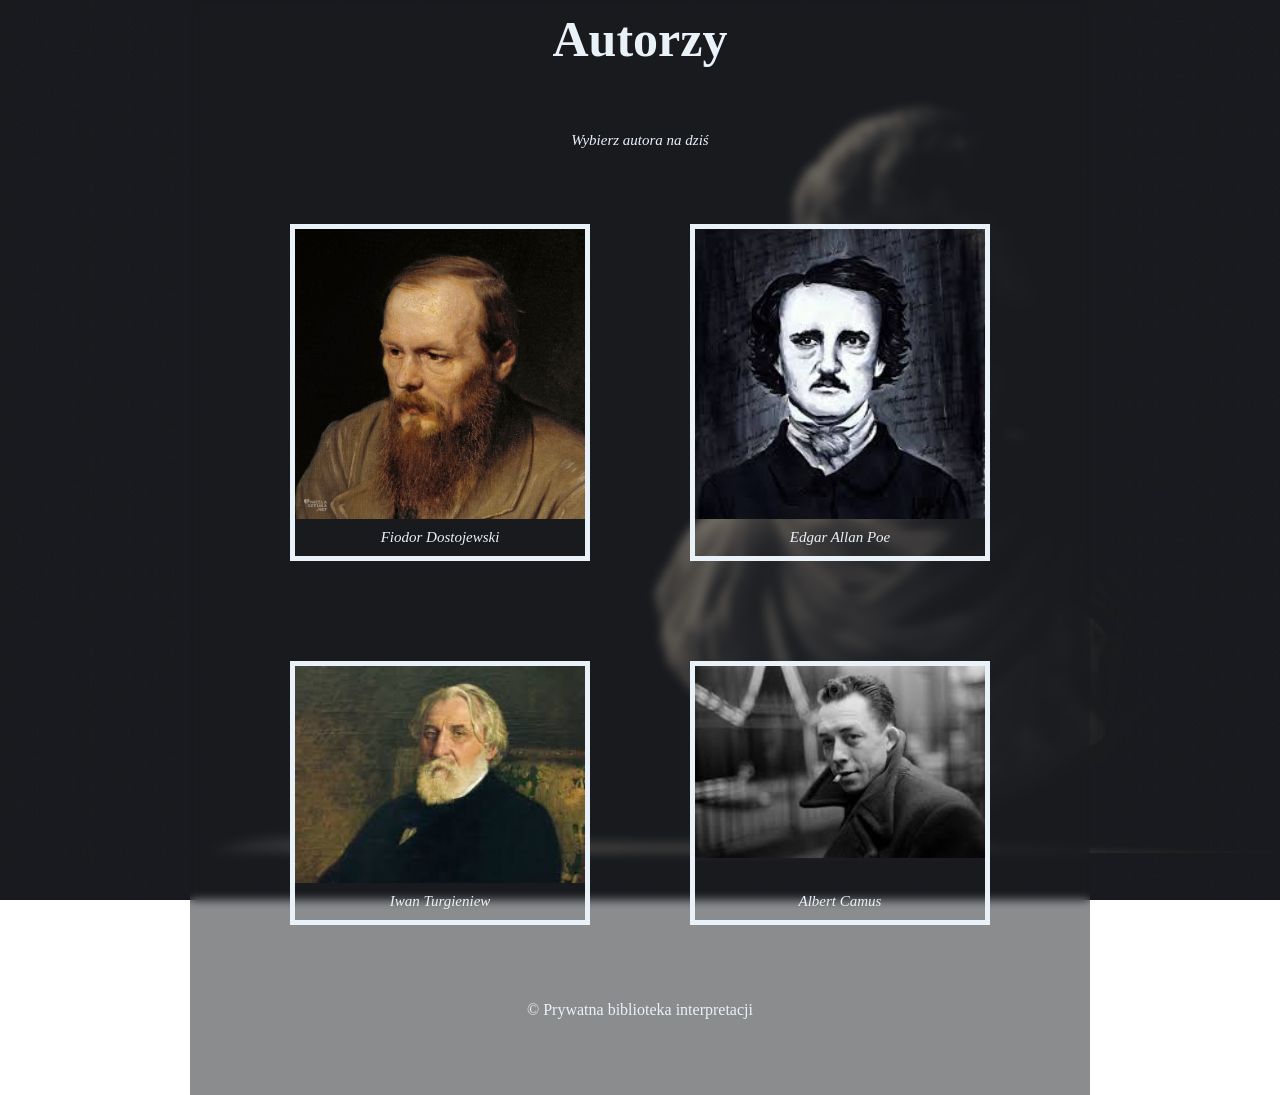
<file: index.html>
<!DOCTYPE html>
<html lang="pl">
<head>
    <meta charset="UTF-8">
    <meta name="viewport" content="width=device-width, initial-scale=1.0">
    <title>Autorzy</title>
    <link rel="stylesheet" href="base.css">
    <link rel="stylesheet" href="style.css">
    <link rel="icon" type="image/png" href="images/icon.jpg">
</head>
<body>
    <div class="container">
        <header>
            <h1>Autorzy</h1>
            <p class="subtitle">Wybierz autora na dziś</p>
        </header>
        <nav>

        </nav>
        <main>
            <section class="authors">
                <a href="dostojewski/"><img src="images/dostojewski.jpg" alt="Portret Fiodora Dostojewskiego"></a>
                <p class="author-name">Fiodor Dostojewski</p>
            </section>
            <section class="authors">
                <a href="poe/"><img src="images/edgarallanpoe.jpg" alt="Portret Edgara Allana Poe"></a>
                <p class="author-name">Edgar Allan Poe</p>
            </section>
            <section class="authors">
                <a href="turgieniew/"><img src="images/turgieniew.jpg" alt="Portret Iwana Turgieniewa"></a>
                <p class="author-name">Iwan Turgieniew</p>
            </section>
            <section class="authors">
                <a href="camus/"><img src="images/camus.jpg" alt="Albert Camus"></a>
                <p class="author-name">Albert Camus</p>
            </section>
        </main>
        <footer>
            <p class="synergy">&copy Prywatna biblioteka interpretacji</p>
        </footer>
    </div>

</body>
</html>
</file>
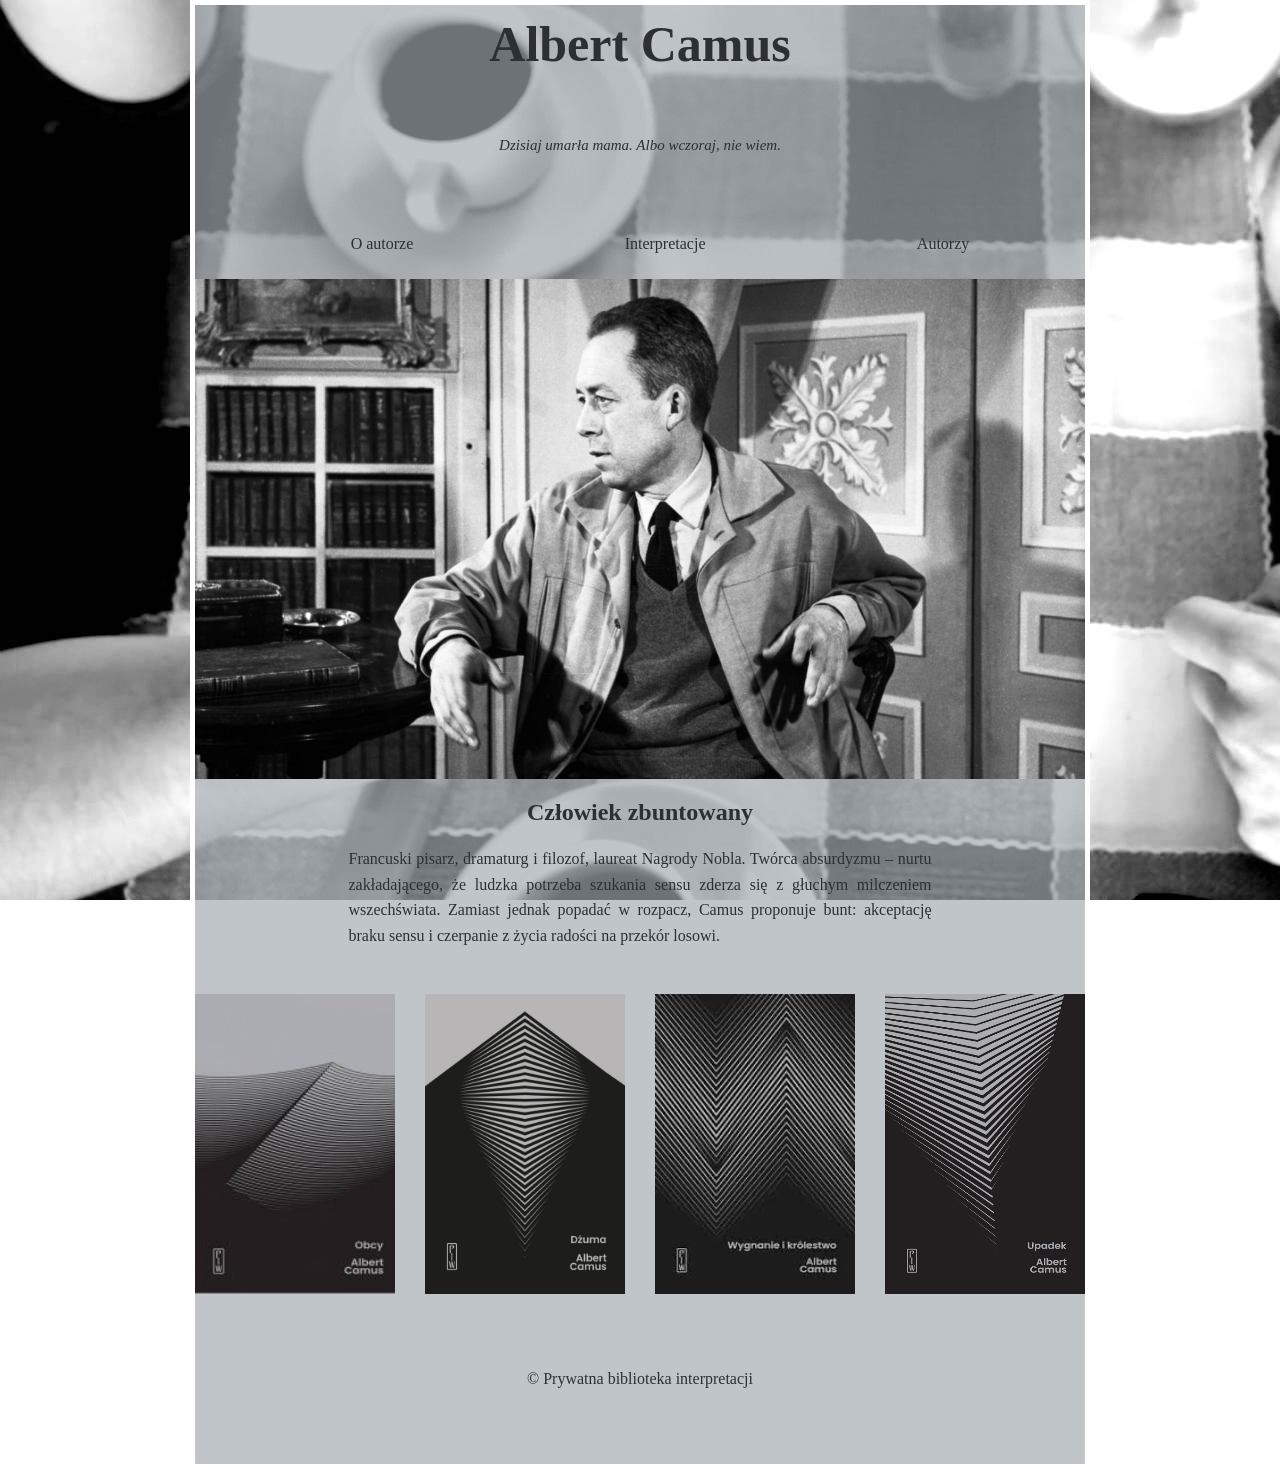
<file: camus/index.html>
<!DOCTYPE html>
<html lang="pl">
<head>
    <meta charset="UTF-8">
    <meta name="viewport" content="width=device-width, initial-scale=1.0">
    <title>Albert Camus</title>
    <link rel="stylesheet" href="../base.css">
    <link rel="stylesheet" href="style.css" />
    <link rel="icon" type="image/png" href="images/icon.jpg">
</head>
<body>
    <div class="container">
        <header>
            <h1>Albert Camus</h1>
            <p class="subtitle">Dzisiaj umarła mama. Albo wczoraj, nie wiem.</p>
        </header>
        <nav>
            <ul>
                <li><a href="#intro">O autorze</a></li>
                <li><a href="#interpretacje">Interpretacje</a></li>
                <li><a href="../index.html">Autorzy</a></li>
            </ul>
        </nav>

        <main>
            <section class="intro" id="intro">
                <img src="images/portrait.jpg" alt="Portret Alberta Camusa" id="mainpic"/>
                <h2>Człowiek zbuntowany</h2>
                <p class="text">
                    Francuski pisarz, dramaturg i filozof, laureat Nagrody Nobla. Twórca absurdyzmu – nurtu zakładającego, że ludzka potrzeba szukania sensu zderza się z głuchym milczeniem wszechświata. Zamiast jednak popadać w rozpacz, Camus proponuje bunt: akceptację braku sensu i czerpanie z życia radości na przekór losowi.
                </p>

            </section>

            <section class="interpretacje" id="interpretacje">
                <a href="interpretacje/obcy.html"><img src="images/obcy.jpg" class="entrance"></a>
                <a href="interpretacje/dzuma.html"><img src="images/dzuma.jpg" class="entrance"></a>      
                <a href="interpretacje/wygnanie_i_krolestwo.html"><img src="images/wygnanie_i_krolestwo.jpg" class="entrance"></a>     
                <a href="interpretacje/upadek.html"><img src="images/upadek.jpg" class="entrance"></a>     
      
            </section>
        </main>
        <footer>
            <p class="synergy">&copy Prywatna biblioteka interpretacji</p>
        </footer>
    </div>
</body>
</html>
</file>
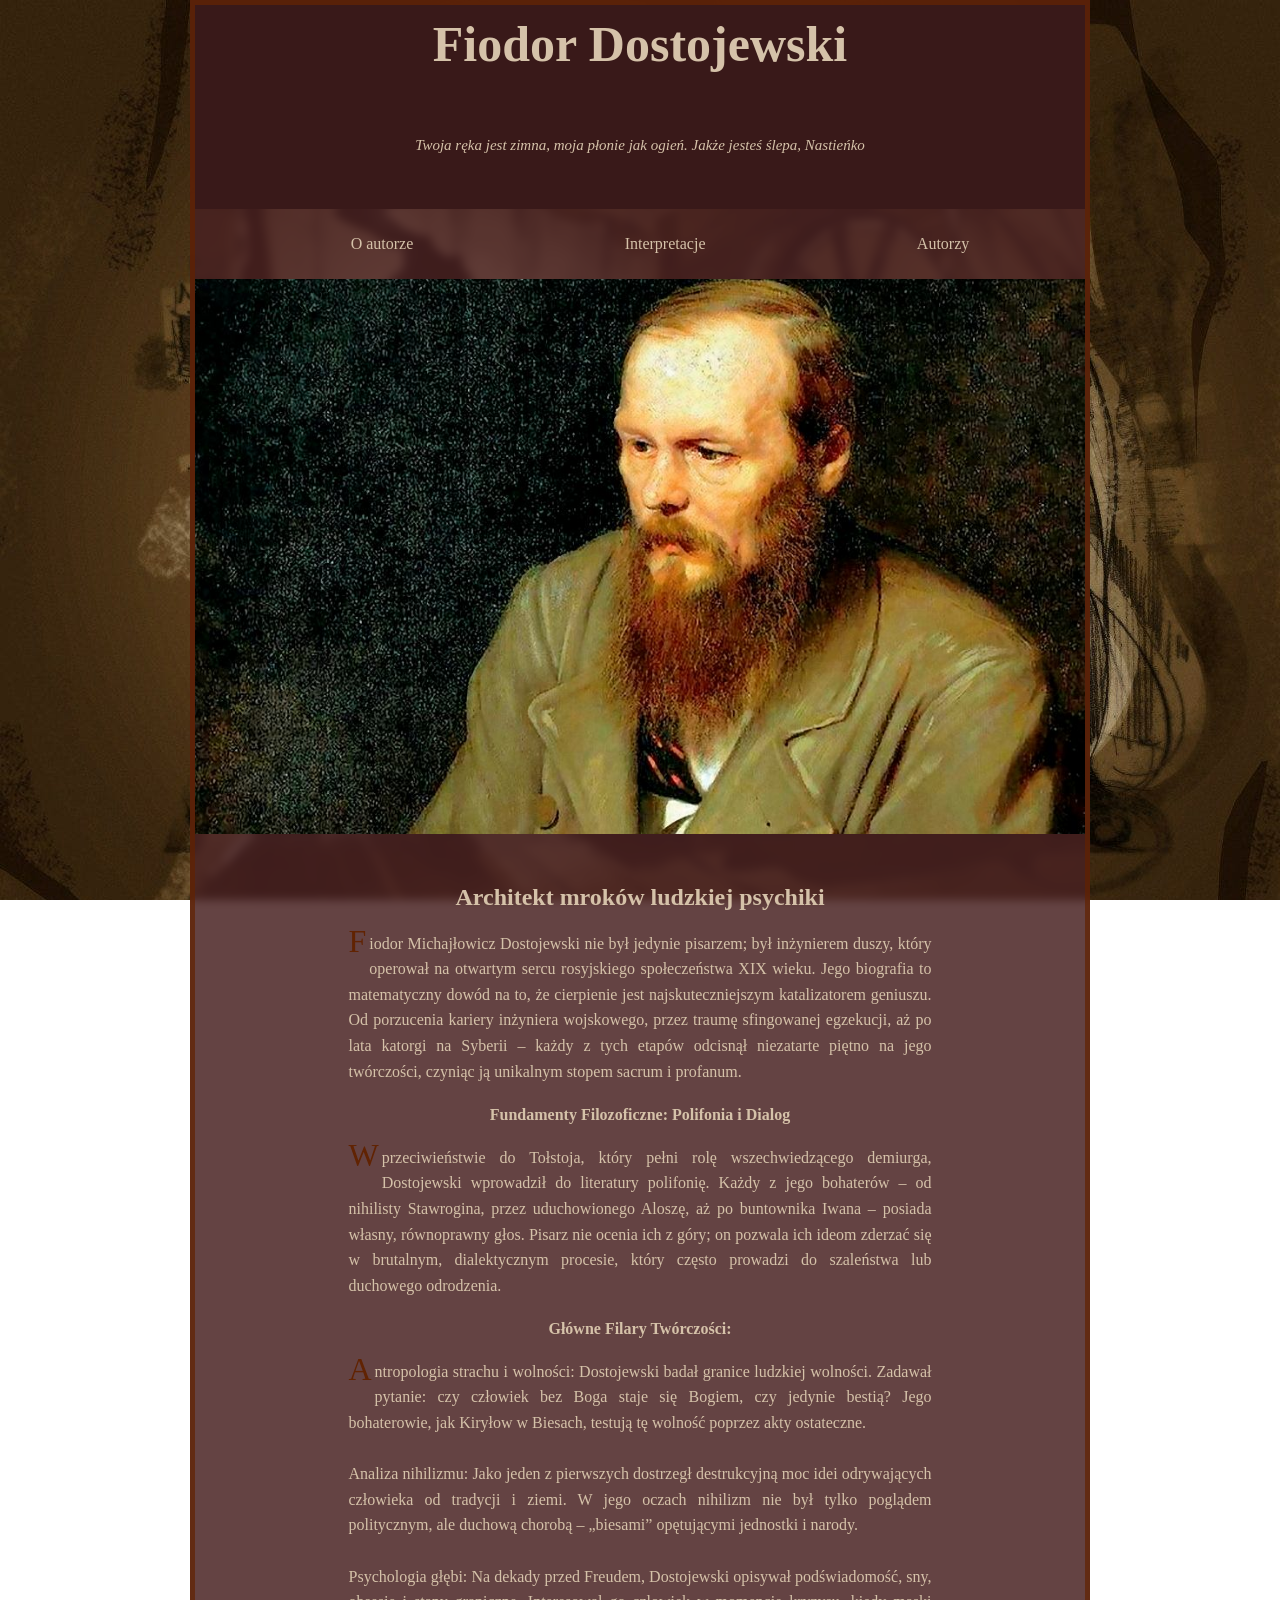
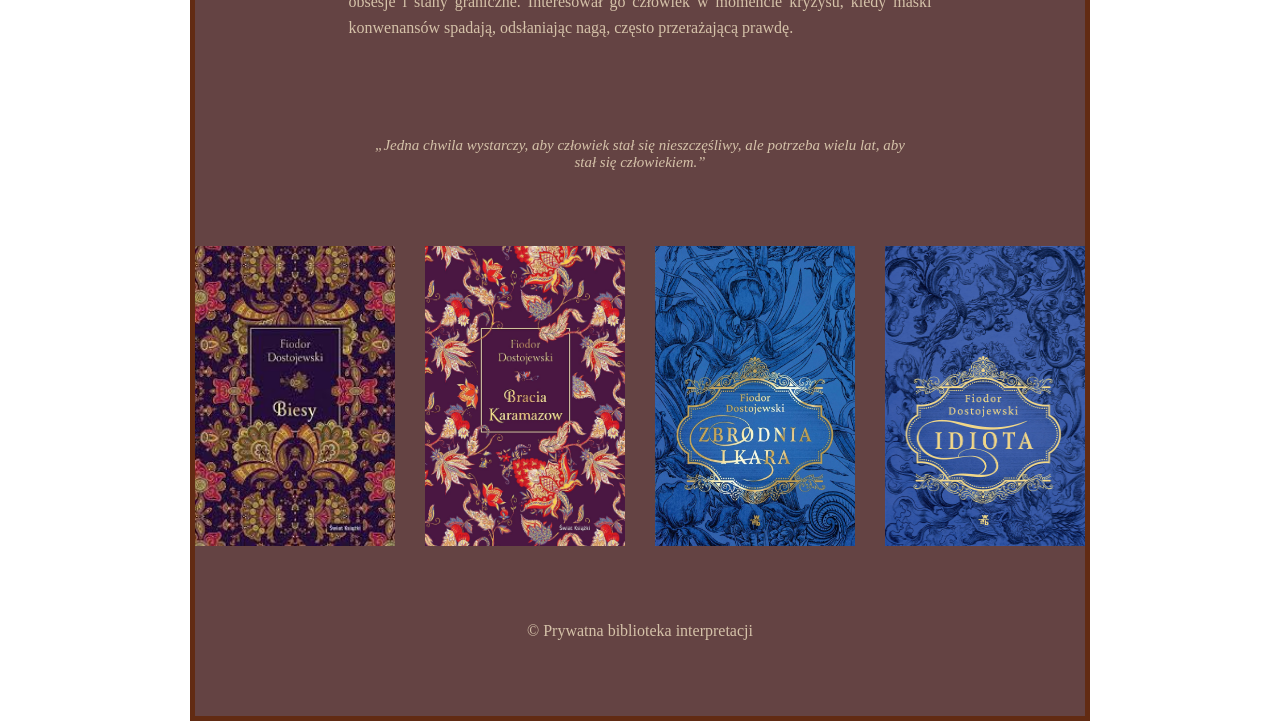
<file: dostojewski/index.html>
<!DOCTYPE html>
<html lang="pl">
<head>
    <meta charset="UTF-8">
    <meta name="viewport" content="width=device-width, initial-scale=1.0">
    <title>Fiodor Dostojewski</title>
    <link rel="stylesheet" href="../base.css">
    <link rel="stylesheet" href="style.css" />
    <link rel="icon" type="image/png" href="images/icon.png">
</head>
<body>
    <div class="container">
        <header>
            <h1>Fiodor Dostojewski</h1>
            <p class="subtitle">Twoja ręka jest zimna, moja płonie jak ogień. Jakże jesteś ślepa, Nastieńko</p>
        </header>
        <nav>
            <ul>
                <li><a href="#intro">O autorze</a></li>
                <li><a href="#interpretacje">Interpretacje</a></li>
                <li><a href="../index.html">Autorzy</a></li>
            </ul>
        </nav>

        <main>
            <section class="intro" id="intro">
                <img src="images/portrait.jpg" alt="Portret Fiodora Dostojewskiego" id="mainpic"/>
                <h2>Architekt mroków ludzkiej psychiki</h2>
                <p class="text">Fiodor Michajłowicz Dostojewski nie był jedynie pisarzem; był inżynierem duszy, który operował na otwartym sercu rosyjskiego społeczeństwa XIX wieku. Jego biografia to matematyczny dowód na to, że cierpienie jest najskuteczniejszym katalizatorem geniuszu. Od porzucenia kariery inżyniera wojskowego, przez traumę sfingowanej egzekucji, aż po lata katorgi na Syberii – każdy z tych etapów odcisnął niezatarte piętno na jego twórczości, czyniąc ją unikalnym stopem sacrum i profanum.</p>
                <h4>Fundamenty Filozoficzne: Polifonia i Dialog</h4>
                <p class="text">
                    W przeciwieństwie do Tołstoja, który pełni rolę wszechwiedzącego demiurga, Dostojewski wprowadził do literatury polifonię. Każdy z jego bohaterów – od nihilisty Stawrogina, przez uduchowionego Aloszę, aż po buntownika Iwana – posiada własny, równoprawny głos. Pisarz nie ocenia ich z góry; on pozwala ich ideom zderzać się w brutalnym, dialektycznym procesie, który często prowadzi do szaleństwa lub duchowego odrodzenia.
                </p>
                <h4>Główne Filary Twórczości:</h4>
                <p class="text">
                    Antropologia strachu i wolności: Dostojewski badał granice ludzkiej wolności. Zadawał pytanie: czy człowiek bez Boga staje się Bogiem, czy jedynie bestią? Jego bohaterowie, jak Kiryłow w Biesach, testują tę wolność poprzez akty ostateczne.
                    <br><br>
                    Analiza nihilizmu: Jako jeden z pierwszych dostrzegł destrukcyjną moc idei odrywających człowieka od tradycji i ziemi. W jego oczach nihilizm nie był tylko poglądem politycznym, ale duchową chorobą – „biesami” opętującymi jednostki i narody.
                    <br><br>
                    Psychologia głębi: Na dekady przed Freudem, Dostojewski opisywał podświadomość, sny, obsesje i stany graniczne. Interesował go człowiek w momencie kryzysu, kiedy maski konwenansów spadają, odsłaniając nagą, często przerażającą prawdę.
                </p>
                <p class="subtitle">
                    <br><br><br>„Jedna chwila wystarczy, aby człowiek stał się nieszczęśliwy, ale potrzeba wielu lat, aby stał się człowiekiem.”
                </p>

            </section>

            <section class="interpretacje" id="interpretacje">
                <a href="interpretacje/biesy.html"><img src="images/biesy.jpg" class="entrance"></a>
                <a href="interpretacje/bracia_karamazow.html"><img src="images/bracia_karamazow.jpg" class="entrance"></a>      
                <a href="interpretacje/zbrodnia_i_kara.html"><img src="images/zbrodnia_i_kara.jpg" class="entrance"></a>     
                <a href="interpretacje/idiota.html"><img src="images/idiota.jpg" class="entrance"></a>     
      
            </section>
        </main>
        <footer>
            <p class="synergy">&copy Prywatna biblioteka interpretacji</p>
        </footer>
    </div>
</body>
</html>
</file>
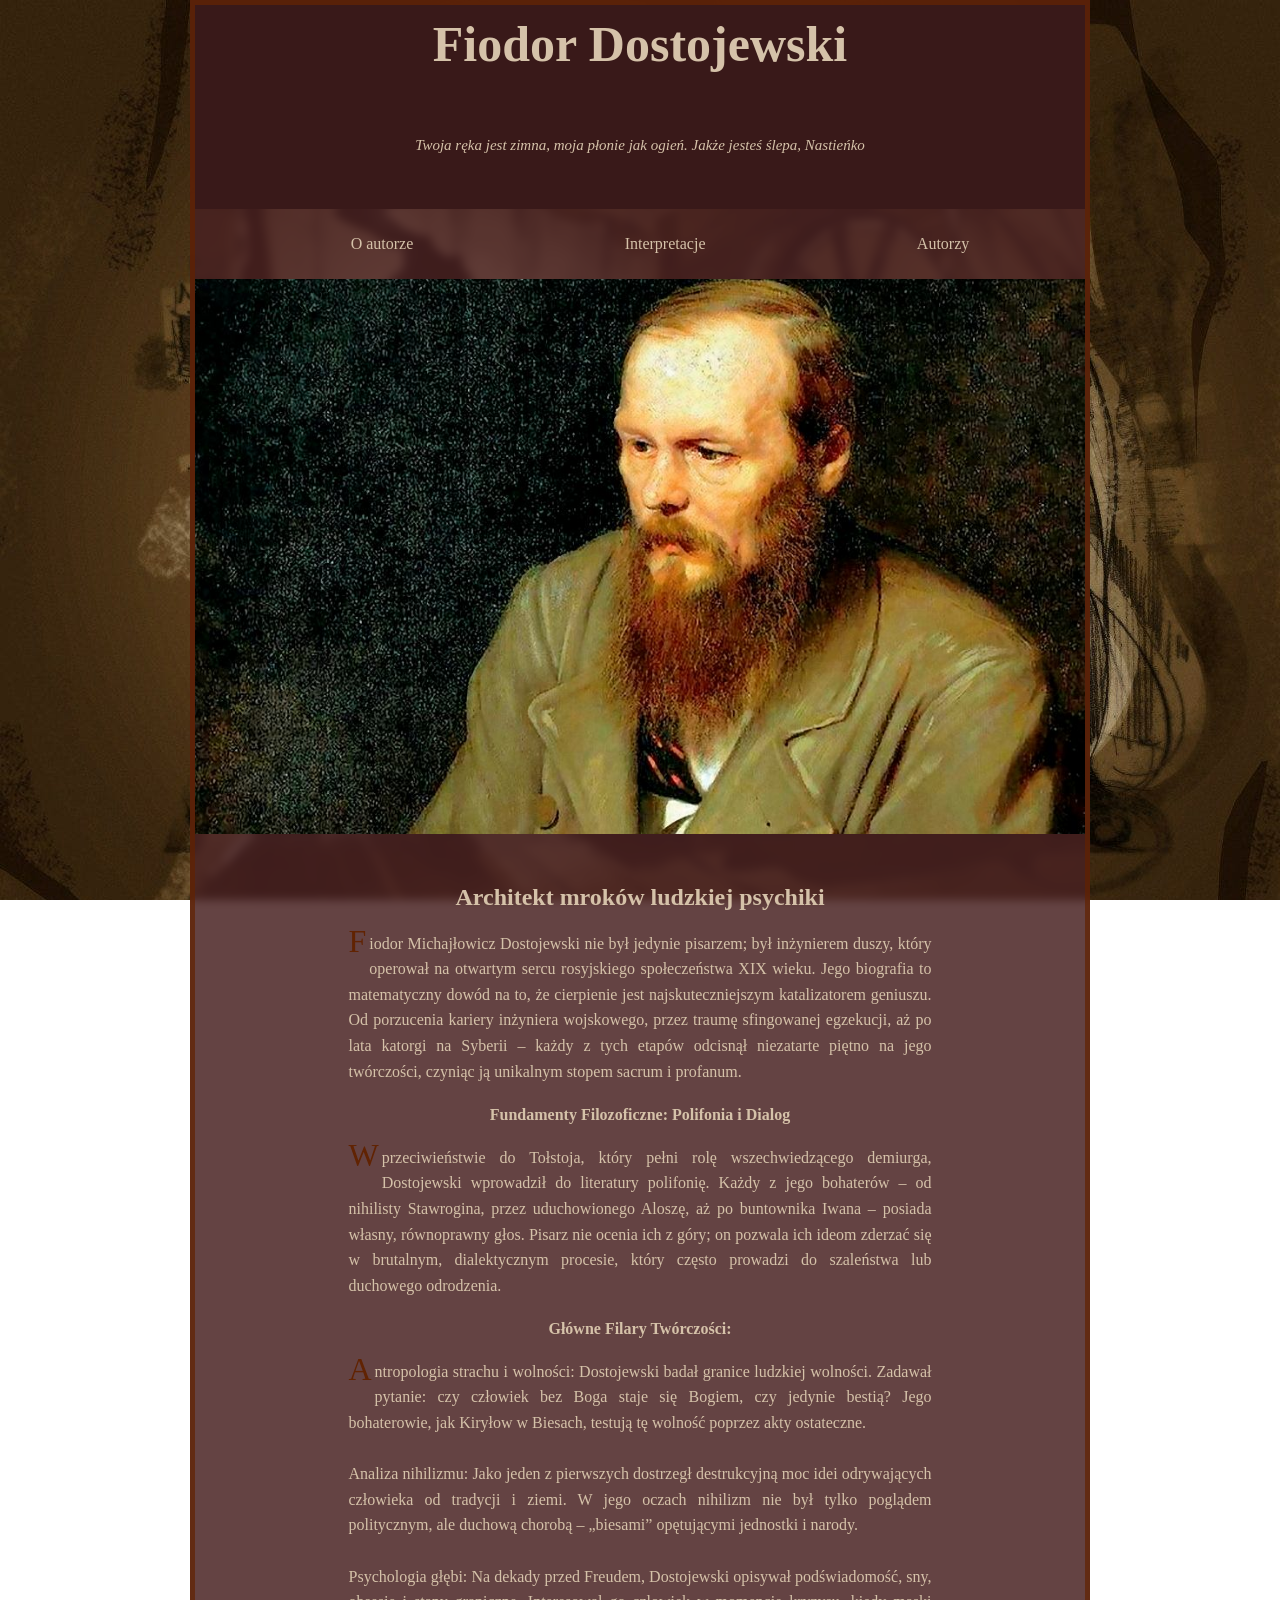
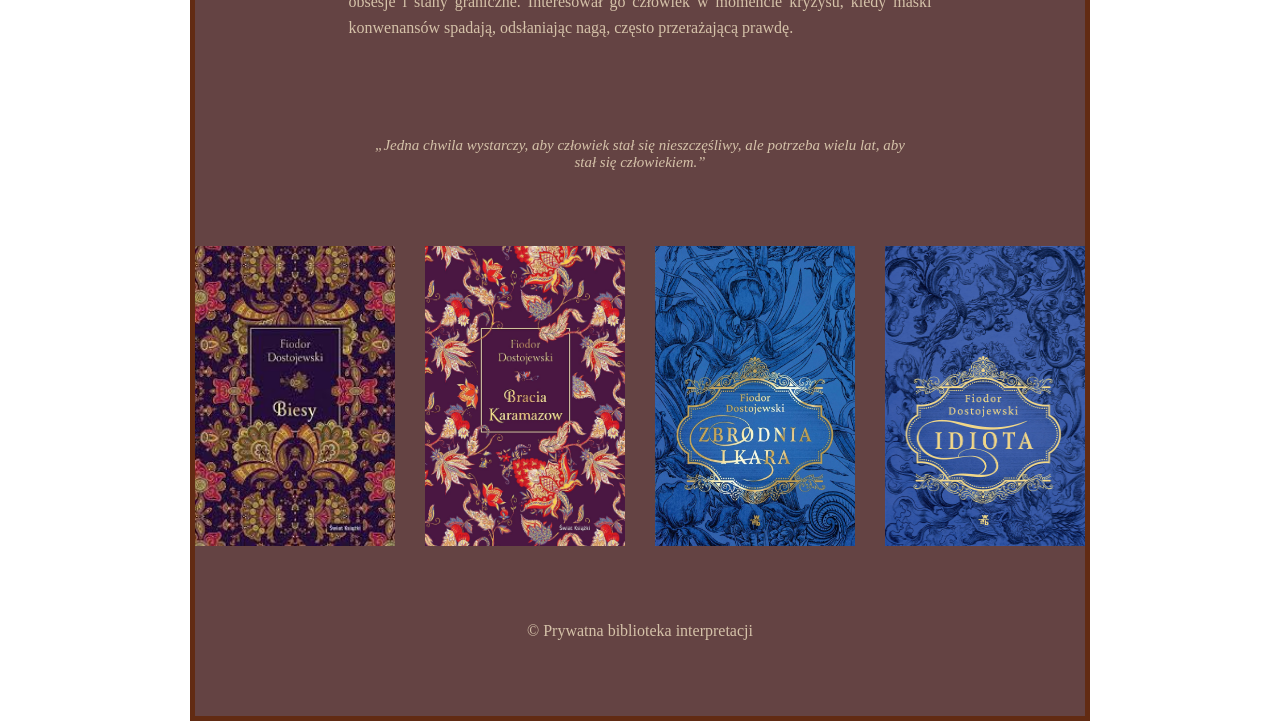
<file: Dostojewski/index.html>
<!DOCTYPE html>
<html lang="pl">
<head>
    <meta charset="UTF-8">
    <meta name="viewport" content="width=device-width, initial-scale=1.0">
    <title>Dostojewski - strona</title>
    <link rel="stylesheet" href="../base.css">
    <link rel="stylesheet" href="style.css" />
    <link rel="icon" type="image/png" href="images/icon.png">
</head>
<body>
    <div class="container">
        <header>
            <h1>Fiodor Dostojewski</h1>
            <p class="subtitle">Twoja ręka jest zimna, moja płonie jak ogień. Jakże jesteś ślepa, Nastieńko</p>
        </header>
        <nav>
            <ul>
                <li><a href="#intro">O autorze</a></li>
                <li><a href="#interpretacje">Interpretacje</a></li>
                <li><a href="../index.html">Autorzy</a></li>
            </ul>
        </nav>

        <main>
            <section class="intro" id="intro">
                <img src="images/portrait.jpg" alt="Portret Fiodora Dostojewskiego" id="mainpic"/>
                <h2>Architekt mroków ludzkiej psychiki</h2>
                <p class="text">Fiodor Michajłowicz Dostojewski nie był jedynie pisarzem; był inżynierem duszy, który operował na otwartym sercu rosyjskiego społeczeństwa XIX wieku. Jego biografia to matematyczny dowód na to, że cierpienie jest najskuteczniejszym katalizatorem geniuszu. Od porzucenia kariery inżyniera wojskowego, przez traumę sfingowanej egzekucji, aż po lata katorgi na Syberii – każdy z tych etapów odcisnął niezatarte piętno na jego twórczości, czyniąc ją unikalnym stopem sacrum i profanum.</p>
                <h4>Fundamenty Filozoficzne: Polifonia i Dialog</h4>
                <p class="text">
                    W przeciwieństwie do Tołstoja, który pełni rolę wszechwiedzącego demiurga, Dostojewski wprowadził do literatury polifonię. Każdy z jego bohaterów – od nihilisty Stawrogina, przez uduchowionego Aloszę, aż po buntownika Iwana – posiada własny, równoprawny głos. Pisarz nie ocenia ich z góry; on pozwala ich ideom zderzać się w brutalnym, dialektycznym procesie, który często prowadzi do szaleństwa lub duchowego odrodzenia.
                </p>
                <h4>Główne Filary Twórczości:</h4>
                <p class="text">
                    Antropologia strachu i wolności: Dostojewski badał granice ludzkiej wolności. Zadawał pytanie: czy człowiek bez Boga staje się Bogiem, czy jedynie bestią? Jego bohaterowie, jak Kiryłow w Biesach, testują tę wolność poprzez akty ostateczne.
                    <br><br>
                    Analiza nihilizmu: Jako jeden z pierwszych dostrzegł destrukcyjną moc idei odrywających człowieka od tradycji i ziemi. W jego oczach nihilizm nie był tylko poglądem politycznym, ale duchową chorobą – „biesami” opętującymi jednostki i narody.
                    <br><br>
                    Psychologia głębi: Na dekady przed Freudem, Dostojewski opisywał podświadomość, sny, obsesje i stany graniczne. Interesował go człowiek w momencie kryzysu, kiedy maski konwenansów spadają, odsłaniając nagą, często przerażającą prawdę.
                </p>
                <p class="subtitle">
                    <br><br><br>„Jedna chwila wystarczy, aby człowiek stał się nieszczęśliwy, ale potrzeba wielu lat, aby stał się człowiekiem.”
                </p>

            </section>

            <section class="interpretacje" id="interpretacje">
                <a href="interpretacje/biesy.html"><img src="images/biesy.jpg" class="entrance"></a>
                <a href="interpretacje/bracia_karamazow.html"><img src="images/bracia_karamazow.jpg" class="entrance"></a>      
                <a href="interpretacje/zbrodnia_i_kara.html"><img src="images/zbrodnia_i_kara.jpg" class="entrance"></a>     
                <a href="interpretacje/idiota.html"><img src="images/idiota.jpg" class="entrance"></a>     
      
            </section>
        </main>
        <footer>
            <p class="synergy">&copy Prywatna biblioteka interpretacji</p>
        </footer>
    </div>
</body>
</html>
</file>
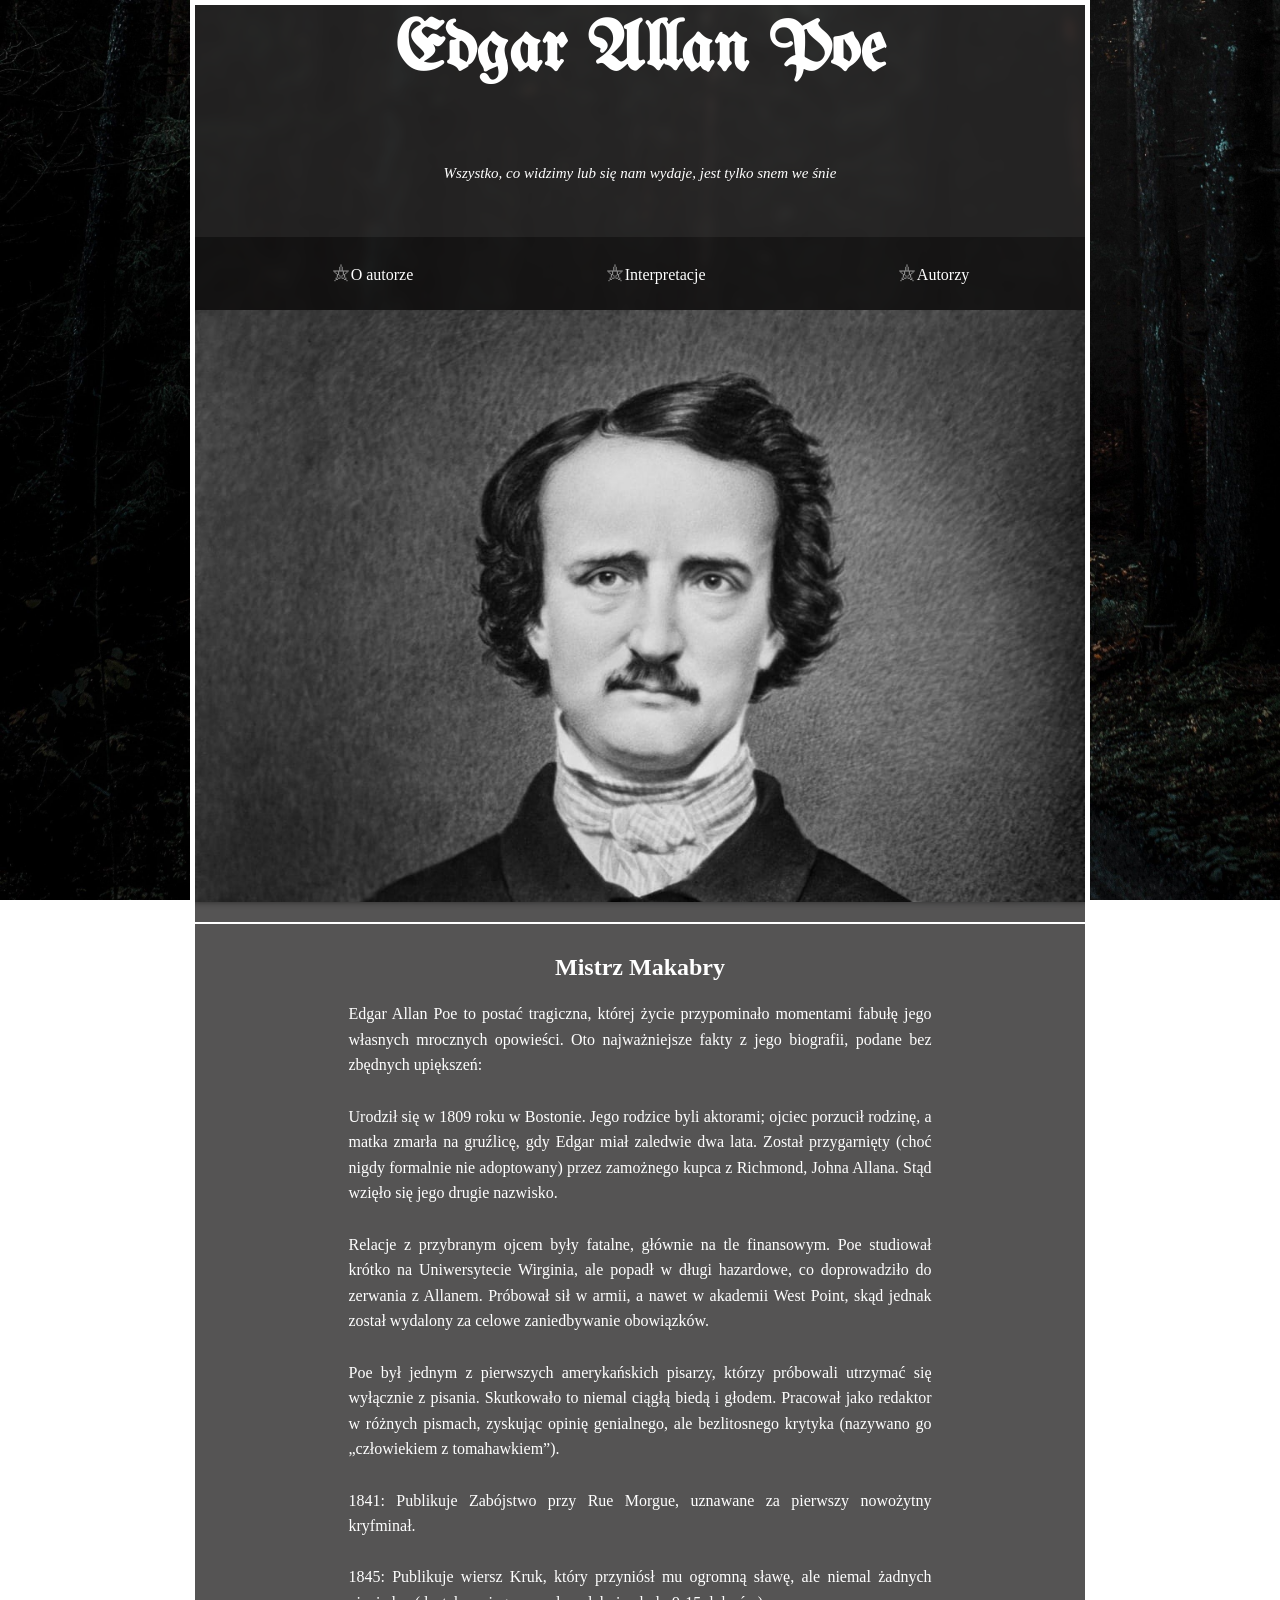
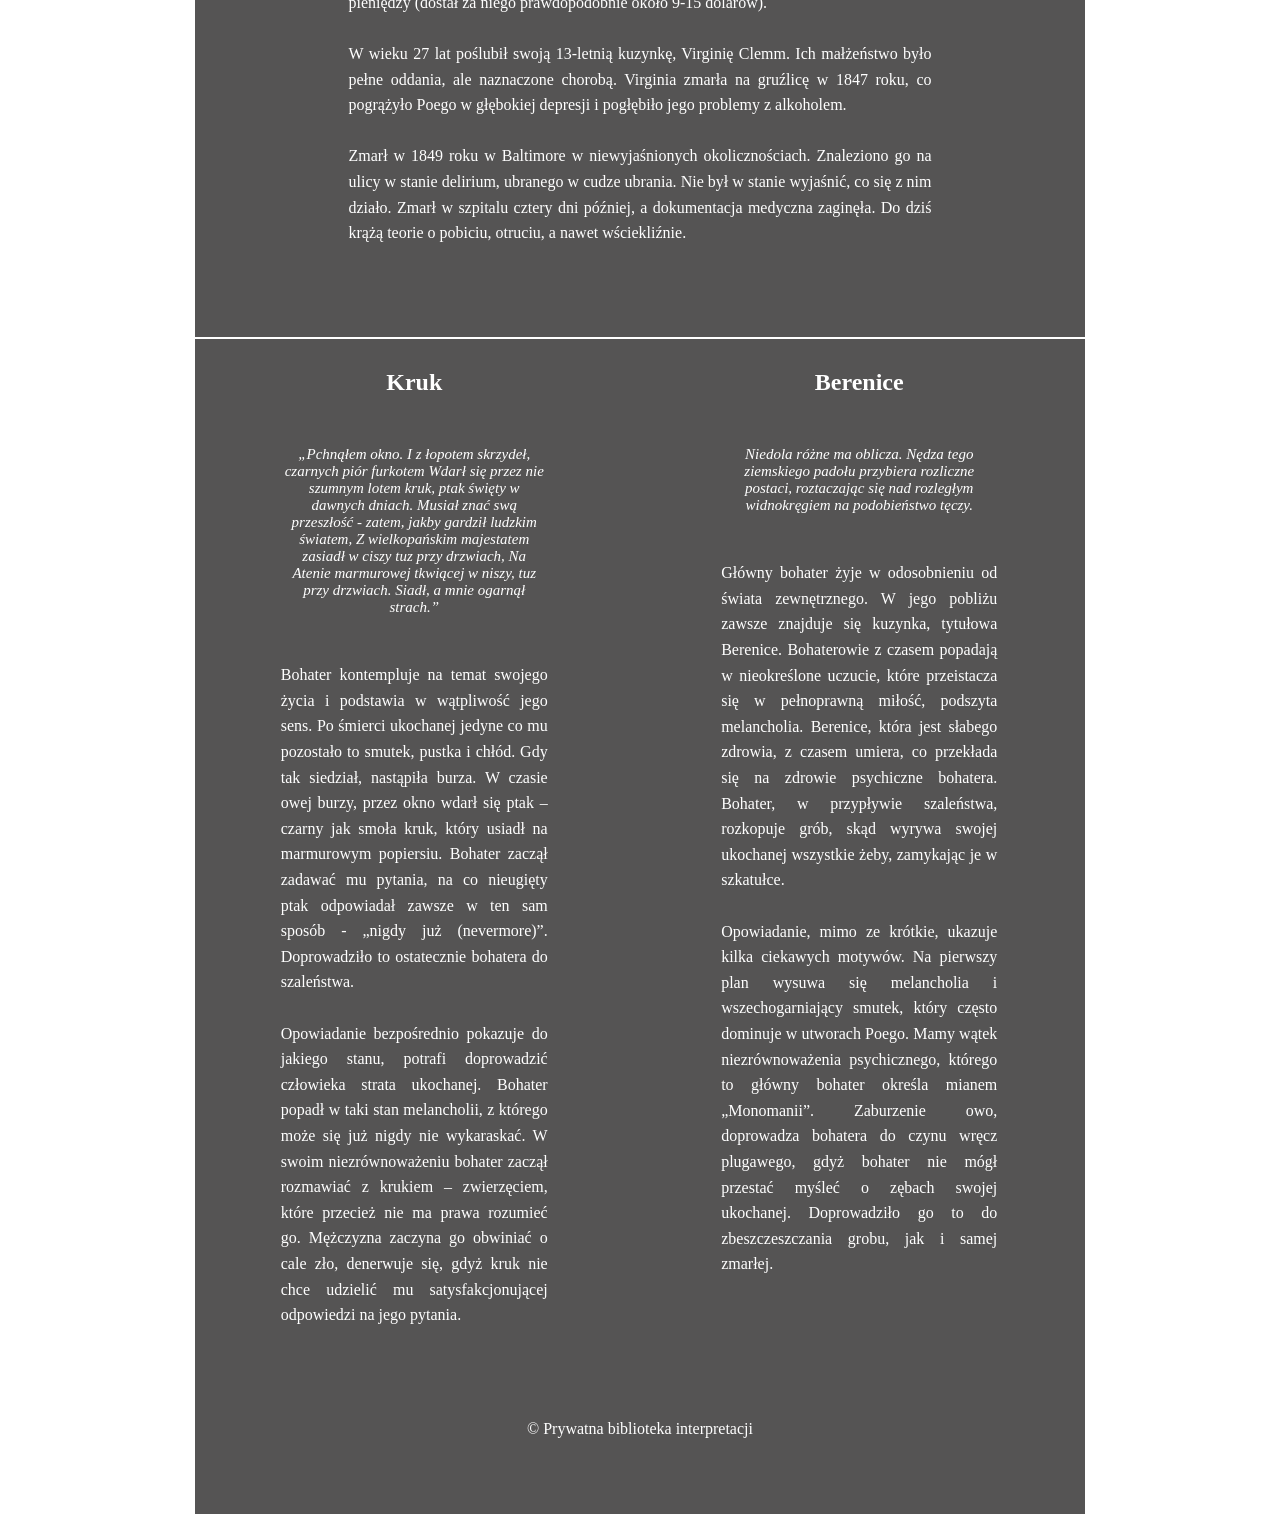
<file: Poe/index.html>
<!doctype html>

<html lang="pl">

  <head>

    <meta charset="UTF-8" />

    <meta name="viewport" content="width=device-width, initial-scale=1.0" />

    <title>Edgar Allan Poe</title>

    <link rel="stylesheet" href="../base.css">

    <link rel="stylesheet" href="style.css" />

    <link rel="icon" type="image/png" href="images/icon.png">

  </head>

  <body>

    <div class="container">

      <header>

        <h1>Edgar Allan Poe</h1>

        <p class="subtitle">

          Wszystko, co widzimy lub się nam wydaje, jest tylko snem we śnie

        </p>

      </header>



      <nav>

        <ul>

            <li><a href="#intro">O autorze</a></li>

            <li><a href="#interpretacje">Interpretacje</a></li>

            <li><a href="../index.html">Autorzy</a></li>

        </ul>

      </nav>



      <main>

        <section class="intro" id="intro">

          <img src="images/poe1.jpeg" alt="Portret Edgara Allana Poe" />

          <h2>Mistrz Makabry</h2>

          <p class="text">

            Edgar Allan Poe to postać tragiczna, której życie przypominało

            momentami fabułę jego własnych mrocznych opowieści. Oto

            najważniejsze fakty z jego biografii, podane bez zbędnych

            upiększeń:<br /><br />



            Urodził się w 1809 roku w Bostonie. Jego rodzice byli aktorami;

            ojciec porzucił rodzinę, a matka zmarła na gruźlicę, gdy Edgar miał

            zaledwie dwa lata. Został przygarnięty (choć nigdy formalnie nie

            adoptowany) przez zamożnego kupca z Richmond, Johna Allana. Stąd

            wzięło się jego drugie nazwisko.<br /><br />



            Relacje z przybranym ojcem były fatalne, głównie na tle finansowym.

            Poe studiował krótko na Uniwersytecie Wirginia, ale popadł w długi

            hazardowe, co doprowadziło do zerwania z Allanem. Próbował sił w

            armii, a nawet w akademii West Point, skąd jednak został wydalony za

            celowe zaniedbywanie obowiązków.<br /><br />



            Poe był jednym z pierwszych amerykańskich pisarzy, którzy próbowali

            utrzymać się wyłącznie z pisania. Skutkowało to niemal ciągłą biedą

            i głodem. Pracował jako redaktor w różnych pismach, zyskując opinię

            genialnego, ale bezlitosnego krytyka (nazywano go „człowiekiem z

            tomahawkiem”).<br /><br />



            1841: Publikuje Zabójstwo przy Rue Morgue, uznawane za pierwszy

            nowożytny kryfminał.<br /><br />



            1845: Publikuje wiersz Kruk, który przyniósł mu ogromną sławę, ale

            niemal żadnych pieniędzy (dostał za niego prawdopodobnie około 9-15

            dolarów).<br /><br />



            W wieku 27 lat poślubił swoją 13-letnią kuzynkę, Virginię Clemm. Ich

            małżeństwo było pełne oddania, ale naznaczone chorobą. Virginia

            zmarła na gruźlicę w 1847 roku, co pogrążyło Poego w głębokiej

            depresji i pogłębiło jego problemy z alkoholem.<br /><br />



            Zmarł w 1849 roku w Baltimore w niewyjaśnionych okolicznościach.

            Znaleziono go na ulicy w stanie delirium, ubranego w cudze ubrania.

            Nie był w stanie wyjaśnić, co się z nim działo. Zmarł w szpitalu

            cztery dni później, a dokumentacja medyczna zaginęła. Do dziś krążą

            teorie o pobiciu, otruciu, a nawet wściekliźnie.<br /><br />

          </p>

        </section>

        <section class="interpretacje" id="interpretacje">

          <section class="Kruk">

            <h2>Kruk</h2>

            <p class="subtitle">

              „Pchnąłem okno. I z łopotem skrzydeł, czarnych piór furkotem Wdarł

              się przez nie szumnym lotem kruk, ptak święty w dawnych dniach.

              Musiał znać swą przeszłość - zatem, jakby gardził ludzkim światem,

              Z wielkopańskim majestatem zasiadł w ciszy tuz przy drzwiach, Na

              Atenie marmurowej tkwiącej w niszy, tuz przy drzwiach. Siadł, a

              mnie ogarnął strach.”

            </p>

            <p class="text">

              Bohater kontempluje na temat swojego życia i podstawia w

              wątpliwość jego sens. Po śmierci ukochanej jedyne co mu pozostało

              to smutek, pustka i chłód. Gdy tak siedział, nastąpiła burza. W

              czasie owej burzy, przez okno wdarł się ptak – czarny jak smoła

              kruk, który usiadł na marmurowym popiersiu. Bohater zaczął zadawać

              mu pytania, na co nieugięty ptak odpowiadał zawsze w ten sam

              sposób - „nigdy już (nevermore)”. Doprowadziło to ostatecznie

              bohatera do szaleństwa.<br /><br />

              Opowiadanie bezpośrednio pokazuje do jakiego stanu, potrafi

              doprowadzić człowieka strata ukochanej. Bohater popadł w taki stan

              melancholii, z którego może się już nigdy nie wykaraskać. W swoim

              niezrównoważeniu bohater zaczął rozmawiać z krukiem – zwierzęciem,

              które przecież nie ma prawa rozumieć go. Mężczyzna zaczyna go

              obwiniać o cale zło, denerwuje się, gdyż kruk nie chce udzielić mu

              satysfakcjonującej odpowiedzi na jego pytania.

            </p>

          </section>



          <section class="Berenice">

            <h2>Berenice</h2>

            <p class="subtitle">

              Niedola różne ma oblicza. Nędza tego ziemskiego padołu przybiera

              rozliczne postaci, roztaczając się nad rozległym widnokręgiem na

              podobieństwo tęczy.

            </p>

            <p class="text">

              Główny bohater żyje w odosobnieniu od świata zewnętrznego. W jego

              pobliżu zawsze znajduje się kuzynka, tytułowa Berenice.

              Bohaterowie z czasem popadają w nieokreślone uczucie, które

              przeistacza się w pełnoprawną miłość, podszyta melancholia.

              Berenice, która jest słabego zdrowia, z czasem umiera, co

              przekłada się na zdrowie psychiczne bohatera. Bohater, w

              przypływie szaleństwa, rozkopuje grób, skąd wyrywa swojej

              ukochanej wszystkie żeby, zamykając je w szkatułce.<br /><br />

              Opowiadanie, mimo ze krótkie, ukazuje kilka ciekawych motywów. Na

              pierwszy plan wysuwa się melancholia i wszechogarniający smutek,

              który często dominuje w utworach Poego. Mamy wątek

              niezrównoważenia psychicznego, którego to główny bohater określa

              mianem „Monomanii”. Zaburzenie owo, doprowadza bohatera do czynu

              wręcz plugawego, gdyż bohater nie mógł przestać myśleć o zębach

              swojej ukochanej. Doprowadziło go to do zbeszczeszczania grobu,

              jak i samej zmarłej.

            </p>

          </section>

        </section>

      </main>



      <footer>

          <p class="synergy">&copy Prywatna biblioteka interpretacji</p>

      </footer>

    </div>

  </body>
</html>
</file>
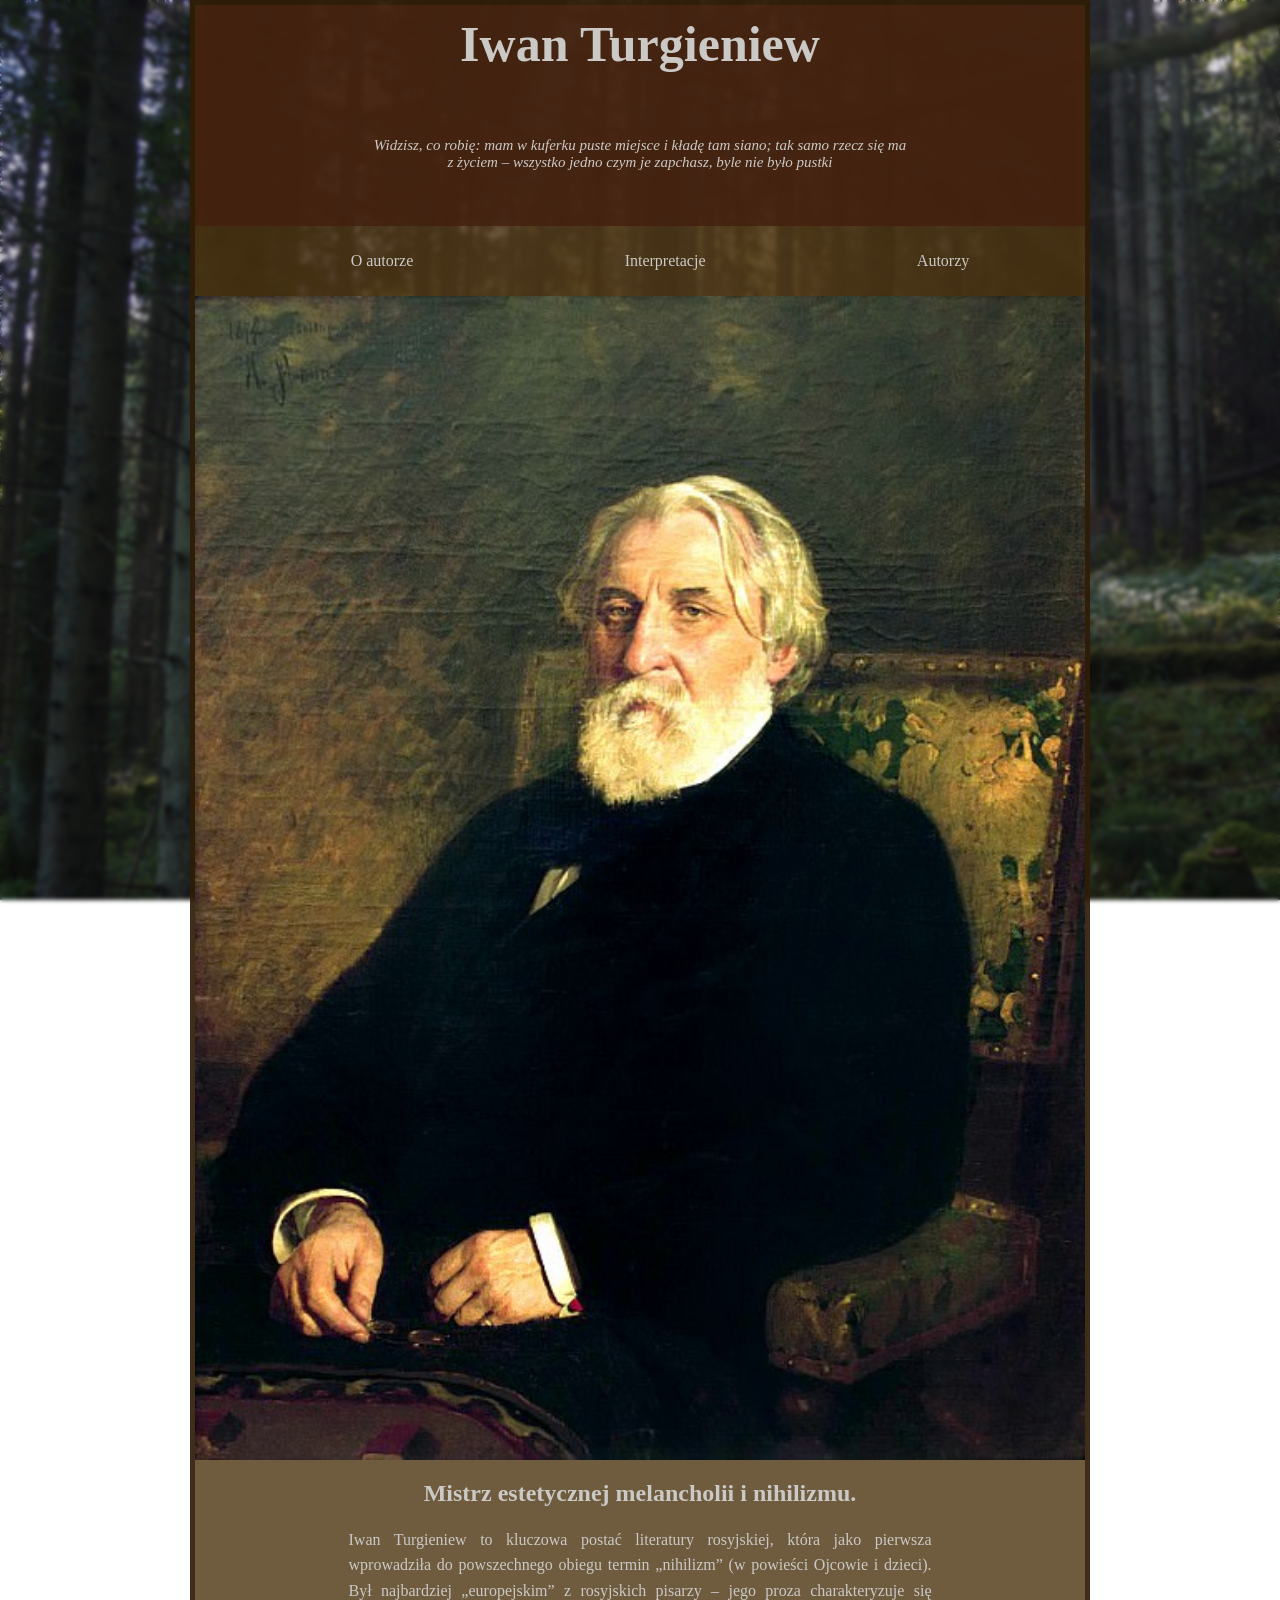
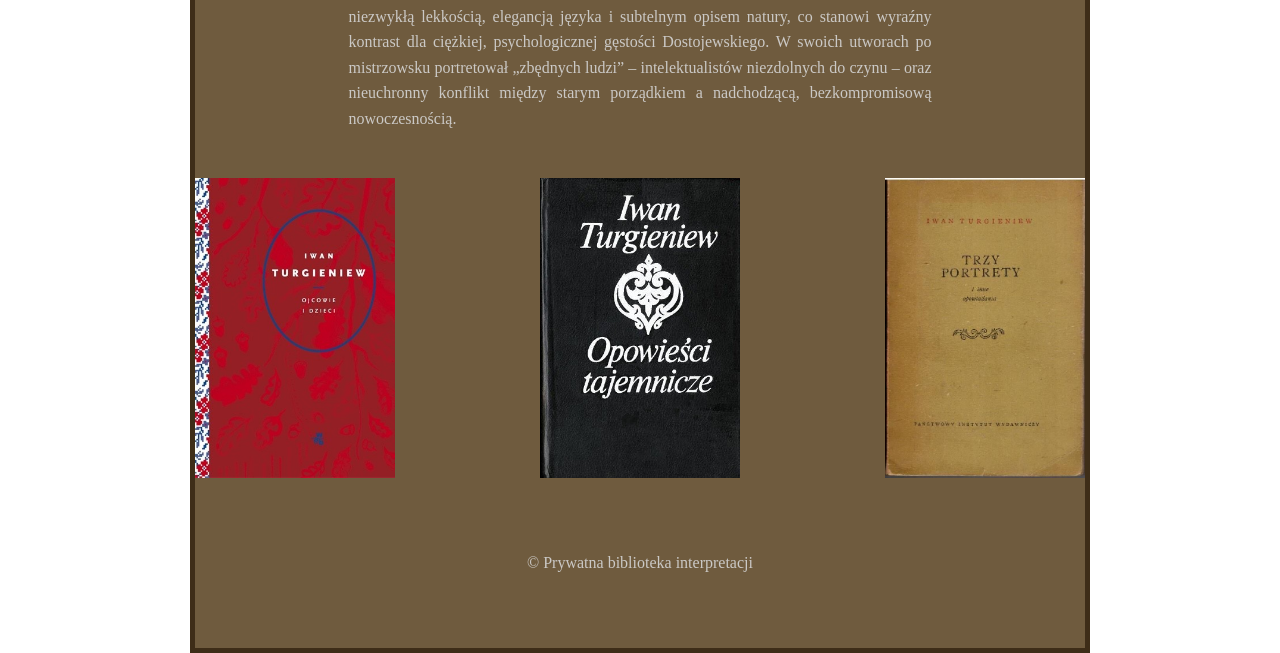
<file: turgieniew/index.html>
<!DOCTYPE html>
<html lang="en">
<head>
    <meta charset="UTF-8">
    <meta name="viewport" content="width=device-width, initial-scale=1.0">
    <title>Iwan Turgieniew</title>
    <link rel="stylesheet" href="../base.css">
    <link rel="stylesheet" href="style.css">
    <link rel="icon" type="image/png" href="images/icon.png">
</head>
<body>
    <div class="container">
        <header>
            <h1>Iwan Turgieniew</h1>
            <p class="subtitle">
                Widzisz, co robię: mam w kuferku puste miejsce i kładę tam siano; tak samo rzecz się ma z życiem – wszystko jedno czym je zapchasz, byle nie było pustki
            </p>
        </header>
        <nav>
            <ul>
                <li><a href="#intro">O autorze</a></li>
                <li><a href="#interpretacje">Interpretacje</a></li>
                <li><a href="../index.html">Autorzy</a></li>
            </ul>
        </nav>
        <main>
            <section class="intro">
                <img src="images/autor.jpg">
                <h2>Mistrz estetycznej melancholii i nihilizmu.</h2>
                <p class="text">
                    Iwan Turgieniew to kluczowa postać literatury rosyjskiej, która jako pierwsza wprowadziła do powszechnego obiegu termin „nihilizm” (w powieści Ojcowie i dzieci). Był najbardziej „europejskim” z rosyjskich pisarzy – jego proza charakteryzuje się niezwykłą lekkością, elegancją języka i subtelnym opisem natury, co stanowi wyraźny kontrast dla ciężkiej, psychologicznej gęstości Dostojewskiego. W swoich utworach po mistrzowsku portretował „zbędnych ludzi” – intelektualistów niezdolnych do czynu – oraz nieuchronny konflikt między starym porządkiem a nadchodzącą, bezkompromisową nowoczesnością.
                </p>
            </section>
            <section class="interpretacje">
                <a href="interpretacje/ojcowie_i_dzieci.html"><img src="images/ojcowie_i_dzieci.jpg" class="entrance"></a>
                <a href="interpretacje/opowiesci_tajemnicze.html"><img src="images/opowiesci_tajemnicze.jpg" class="entrance"></a>
                <a href="interpretacje/trzy_portrety.html"><img src="images/trzy_portrety.jpg" class="entrance"></a>


            </section>
        </main>
        <footer>
            <p class="synergy">&copy Prywatna biblioteka interpretacji</p>
        </footer>
    </div> 
</body>
</html>
</file>
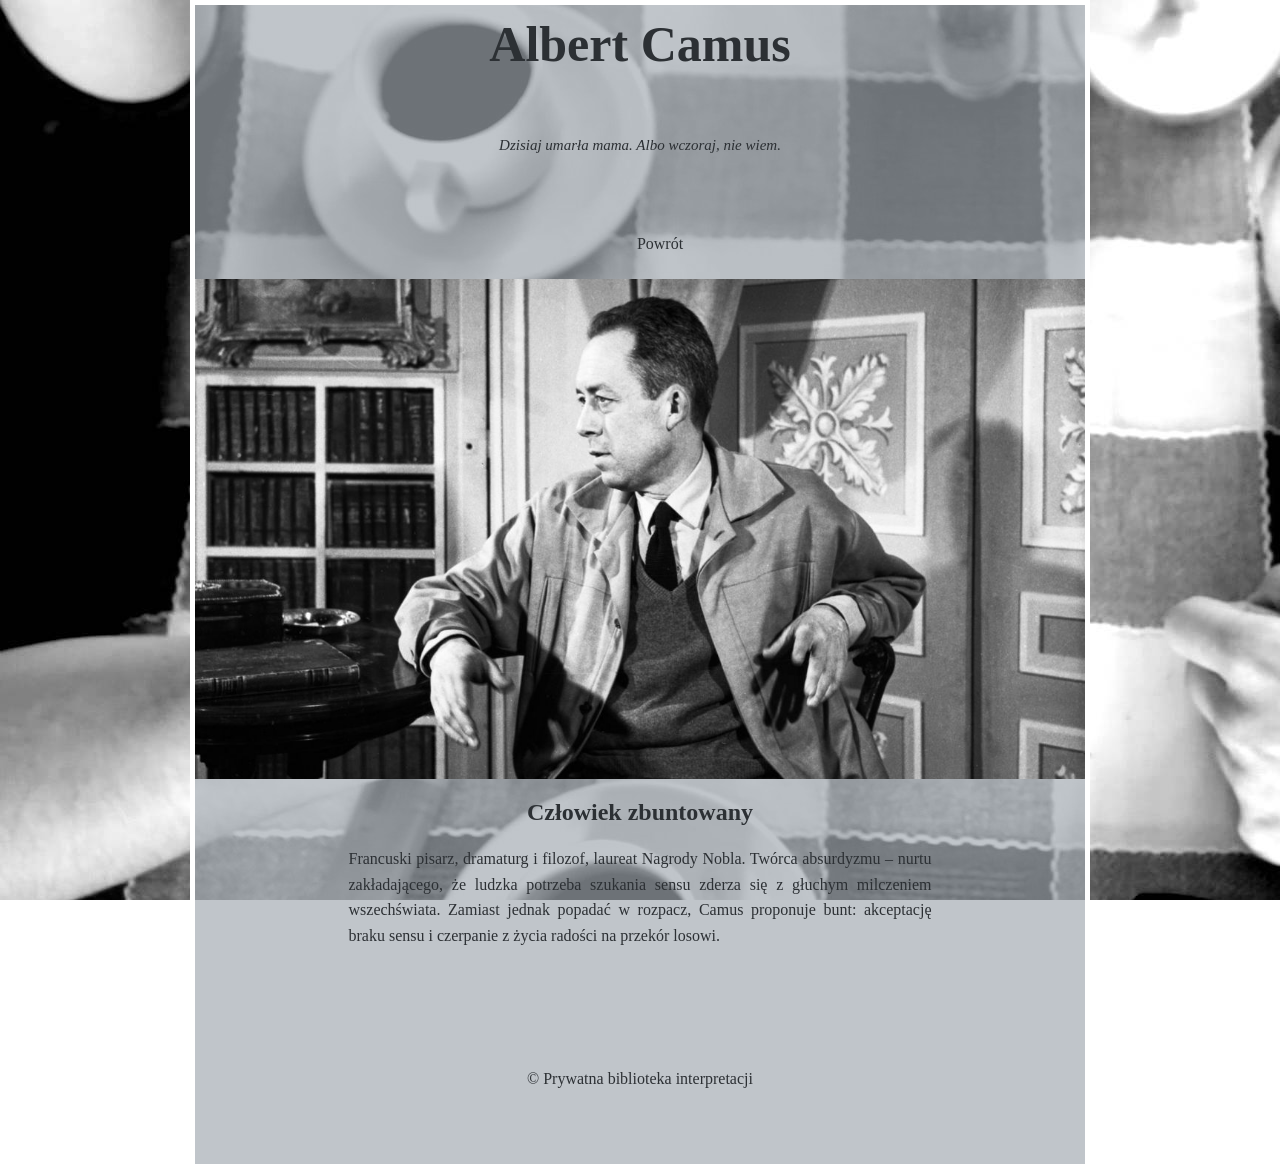
<file: camus/interpretacje/dzuma.html>
<!DOCTYPE html>
<html lang="pl">
<head>
    <meta charset="UTF-8">
    <meta name="viewport" content="width=device-width, initial-scale=1.0">
    <title>dzuma</title>
    <link rel="stylesheet" href="../../base.css">
    <link rel="stylesheet" href="../style.css" />
    <link rel="icon" type="image/png" href="../images/icon.jpg">
</head>
<body>
    <div class="container">
        <header>
            <h1>Albert Camus</h1>
            <p class="subtitle">Dzisiaj umarła mama. Albo wczoraj, nie wiem.</p>
        </header>
        <nav>
            <ul>
                <li><a href="../index.html">Powrót</a></li>
            </ul>
        </nav>

        <main>
             <section class="intro" id="intro">
                <img src="../images/portrait.jpg" alt="Portret Alberta Camusa" id="mainpic"/>
                <h2>Człowiek zbuntowany</h2>
                <p class="text">
                    Francuski pisarz, dramaturg i filozof, laureat Nagrody Nobla. Twórca absurdyzmu – nurtu zakładającego, że ludzka potrzeba szukania sensu zderza się z głuchym milczeniem wszechświata. Zamiast jednak popadać w rozpacz, Camus proponuje bunt: akceptację braku sensu i czerpanie z życia radości na przekór losowi.
                </p>
            </section>
        </main>
        <footer>
            <p class="synergy">&copy Prywatna biblioteka interpretacji</p>
        </footer>
    </div>
</body>
</html>
</file>
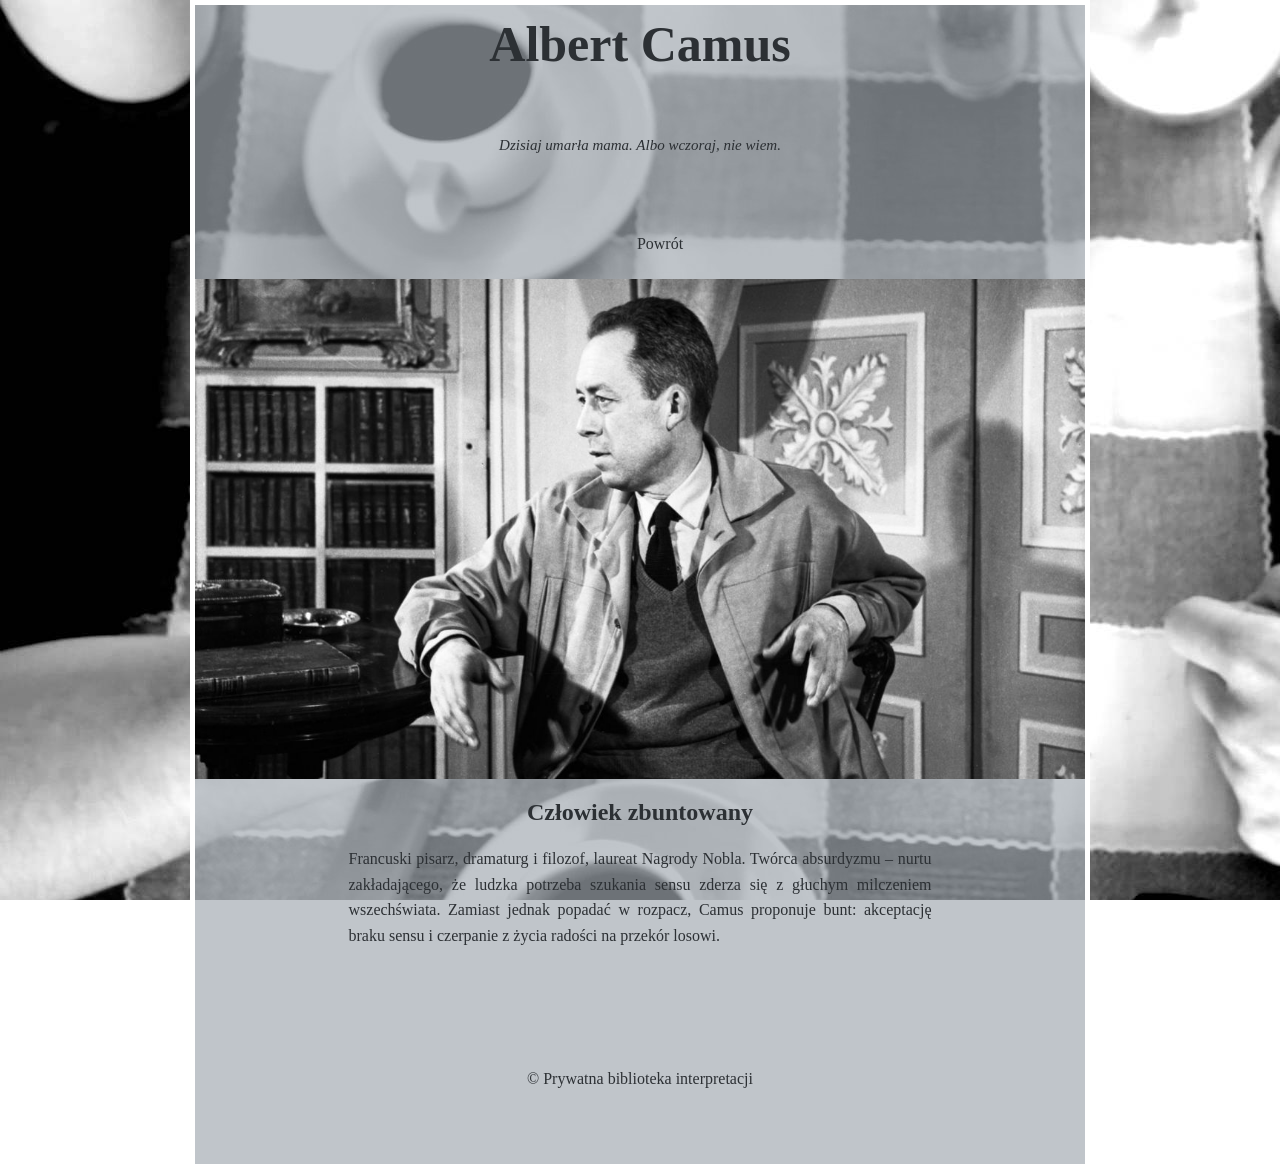
<file: camus/interpretacje/obcy.html>
<!DOCTYPE html>
<html lang="pl">
<head>
    <meta charset="UTF-8">
    <meta name="viewport" content="width=device-width, initial-scale=1.0">
    <title>obcy</title>
    <link rel="stylesheet" href="../../base.css">
    <link rel="stylesheet" href="../style.css" />
    <link rel="icon" type="image/png" href="../images/icon.jpg">
</head>
<body>
    <div class="container">
        <header>
            <h1>Albert Camus</h1>
            <p class="subtitle">Dzisiaj umarła mama. Albo wczoraj, nie wiem.</p>
        </header>
        <nav>
            <ul>
                <li><a href="../index.html">Powrót</a></li>
            </ul>
        </nav>

        <main>
             <section class="intro" id="intro">
                <img src="../images/portrait.jpg" alt="Portret Alberta Camusa" id="mainpic"/>
                <h2>Człowiek zbuntowany</h2>
                <p class="text">
                    Francuski pisarz, dramaturg i filozof, laureat Nagrody Nobla. Twórca absurdyzmu – nurtu zakładającego, że ludzka potrzeba szukania sensu zderza się z głuchym milczeniem wszechświata. Zamiast jednak popadać w rozpacz, Camus proponuje bunt: akceptację braku sensu i czerpanie z życia radości na przekór losowi.
                </p>
            </section>
        </main>
        <footer>
            <p class="synergy">&copy Prywatna biblioteka interpretacji</p>
        </footer>
    </div>
</body>
</html>
</file>
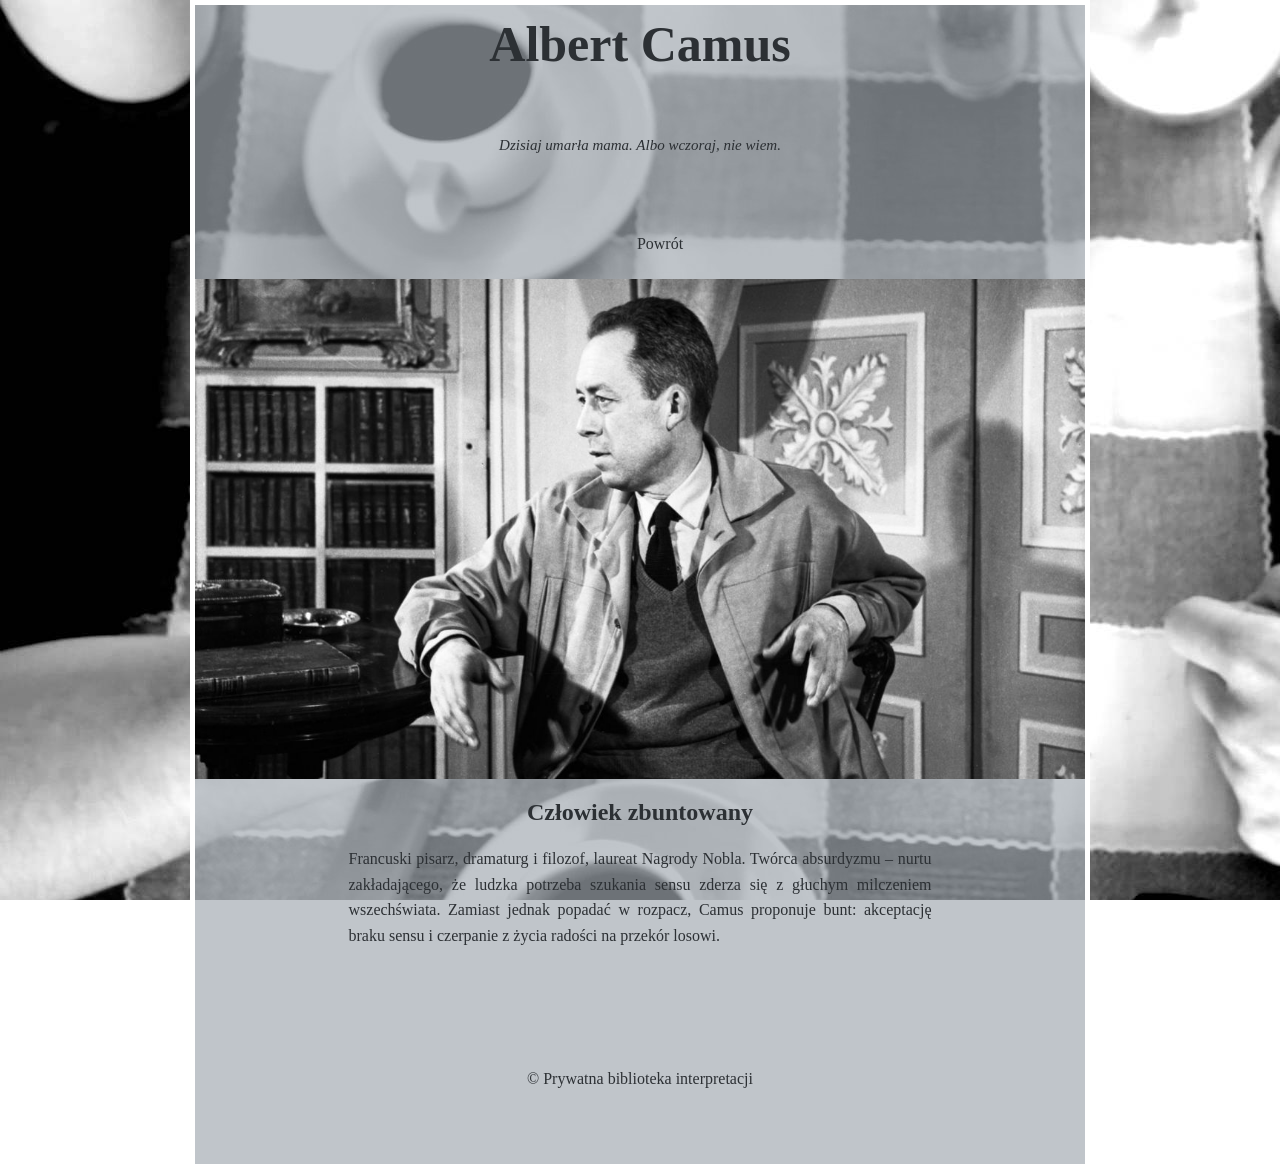
<file: camus/interpretacje/upadek.html>
<!DOCTYPE html>
<html lang="pl">
<head>
    <meta charset="UTF-8">
    <meta name="viewport" content="width=device-width, initial-scale=1.0">
    <title>upadek</title>
    <link rel="stylesheet" href="../../base.css">
    <link rel="stylesheet" href="../style.css" />
    <link rel="icon" type="image/png" href="../images/icon.jpg">
</head>
<body>
    <div class="container">
        <header>
            <h1>Albert Camus</h1>
            <p class="subtitle">Dzisiaj umarła mama. Albo wczoraj, nie wiem.</p>
        </header>
        <nav>
            <ul>
                <li><a href="../index.html">Powrót</a></li>
            </ul>
        </nav>

        <main>
              <section class="intro" id="intro">
                <img src="../images/portrait.jpg" alt="Portret Alberta Camusa" id="mainpic"/>
                <h2>Człowiek zbuntowany</h2>
                <p class="text">
                    Francuski pisarz, dramaturg i filozof, laureat Nagrody Nobla. Twórca absurdyzmu – nurtu zakładającego, że ludzka potrzeba szukania sensu zderza się z głuchym milczeniem wszechświata. Zamiast jednak popadać w rozpacz, Camus proponuje bunt: akceptację braku sensu i czerpanie z życia radości na przekór losowi.
                </p>
            </section>
        </main>
        <footer>
            <p class="synergy">&copy Prywatna biblioteka interpretacji</p>
        </footer>
    </div>
</body>
</html>
</file>
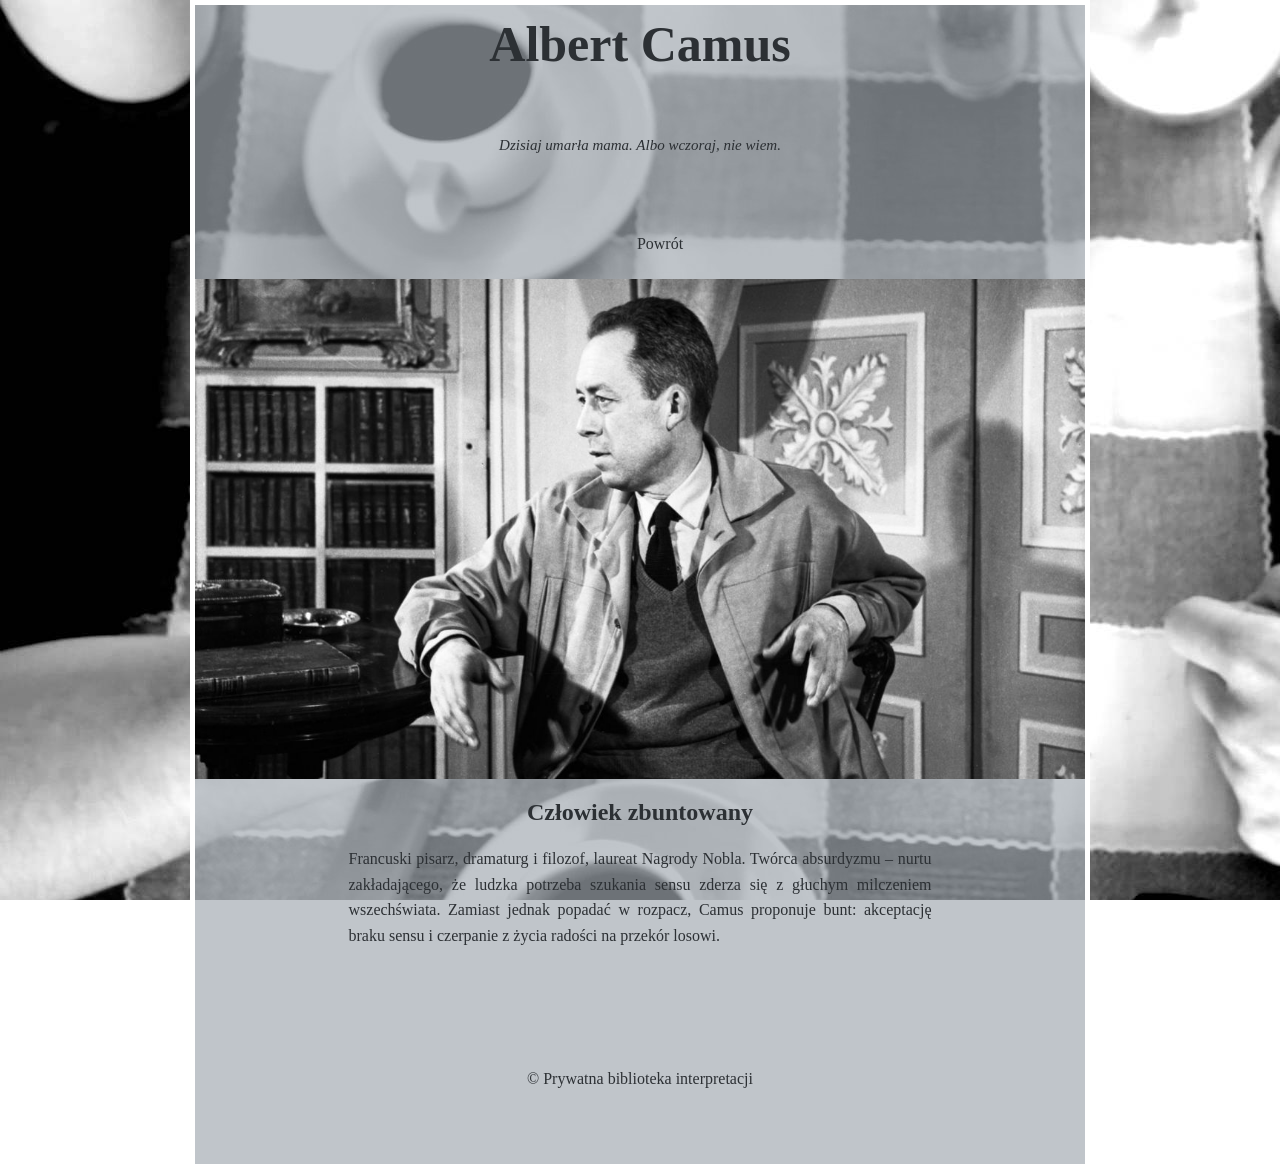
<file: camus/interpretacje/wygnanie_i_krolestwo.html>
<!DOCTYPE html>
<html lang="pl">
<head>
    <meta charset="UTF-8">
    <meta name="viewport" content="width=device-width, initial-scale=1.0">
    <title>wygnanie i krolestwo</title>
    <link rel="stylesheet" href="../../base.css">
    <link rel="stylesheet" href="../style.css" />
    <link rel="icon" type="image/png" href="../images/icon.jpg">
</head>
<body>
    <div class="container">
        <header>
            <h1>Albert Camus</h1>
            <p class="subtitle">Dzisiaj umarła mama. Albo wczoraj, nie wiem.</p>
        </header>
        <nav>
            <ul>
                <li><a href="../index.html">Powrót</a></li>
            </ul>
        </nav>

        <main>
             <section class="intro" id="intro">
                <img src="../images/portrait.jpg" alt="Portret Alberta Camusa" id="mainpic"/>
                <h2>Człowiek zbuntowany</h2>
                <p class="text">
                    Francuski pisarz, dramaturg i filozof, laureat Nagrody Nobla. Twórca absurdyzmu – nurtu zakładającego, że ludzka potrzeba szukania sensu zderza się z głuchym milczeniem wszechświata. Zamiast jednak popadać w rozpacz, Camus proponuje bunt: akceptację braku sensu i czerpanie z życia radości na przekór losowi.
                </p>
            </section>
        </main>
        <footer>
            <p class="synergy">&copy Prywatna biblioteka interpretacji</p>
        </footer>
    </div>
</body>
</html>
</file>
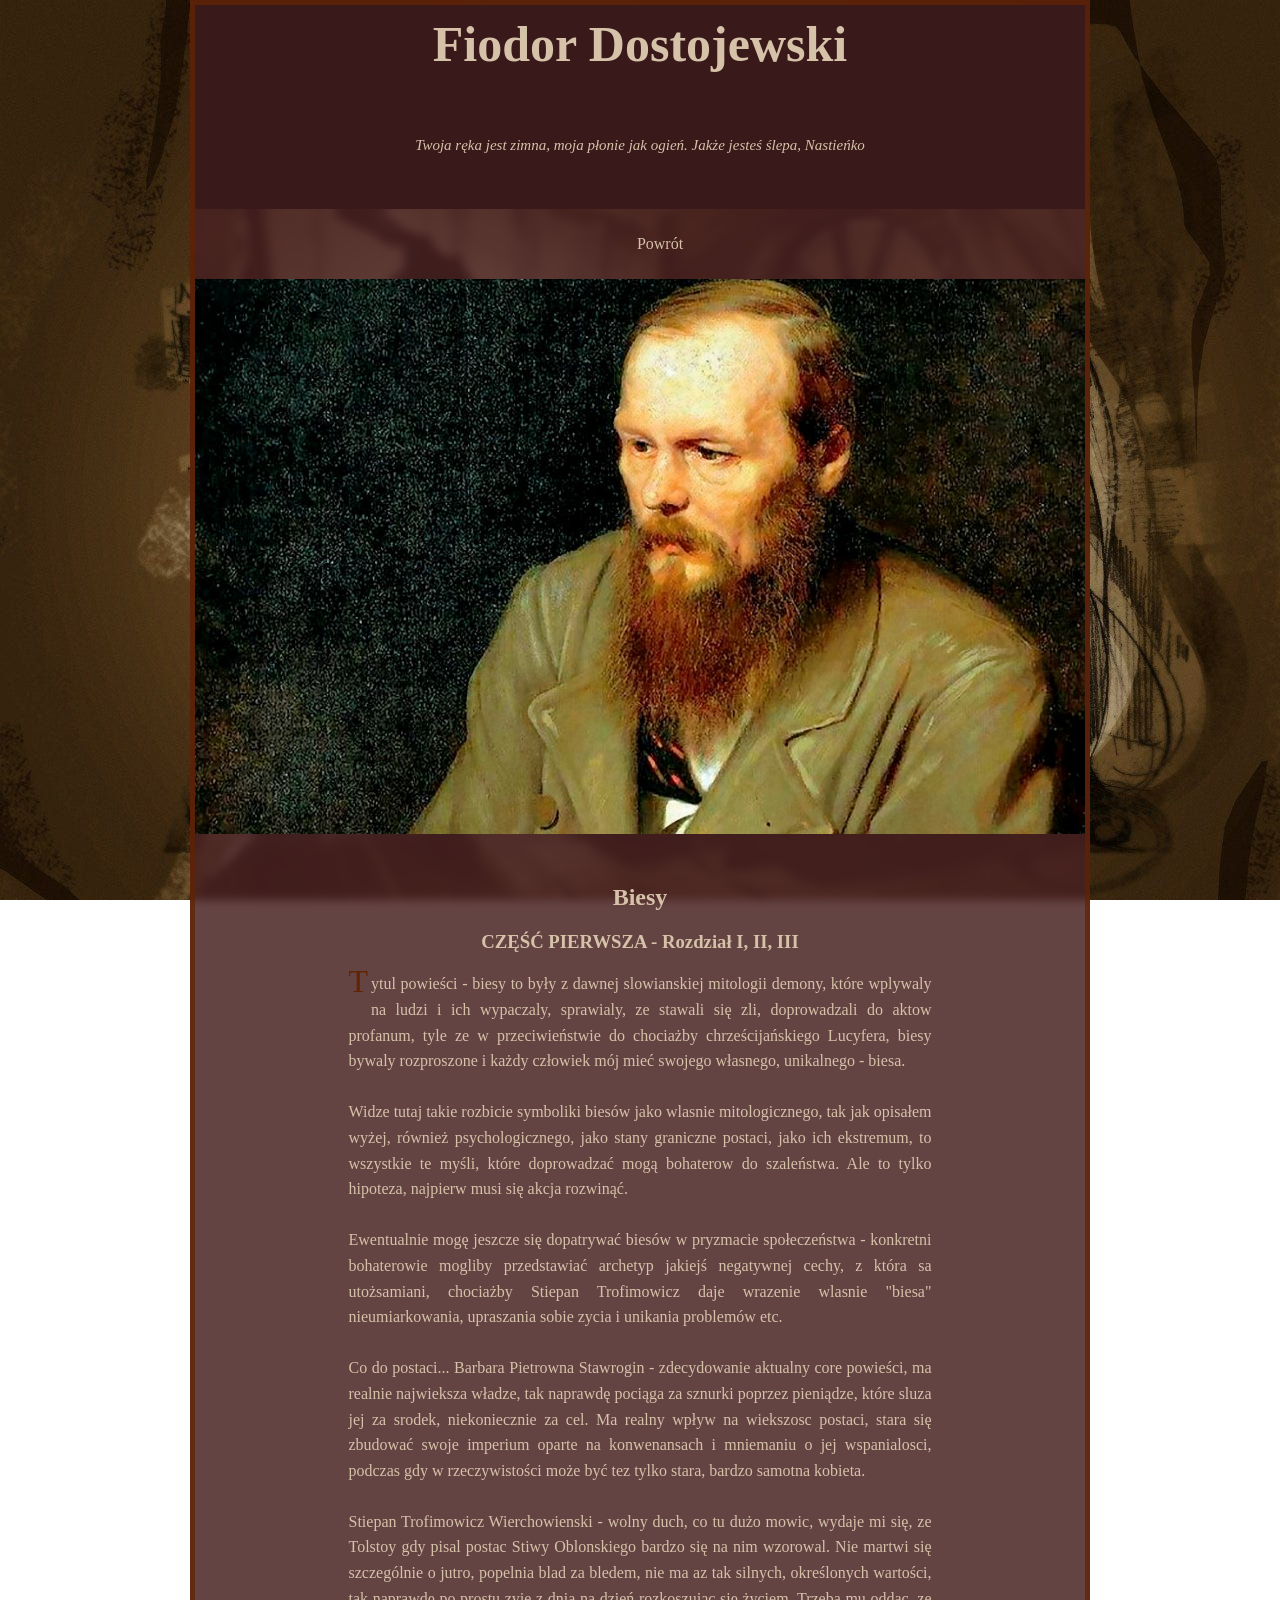
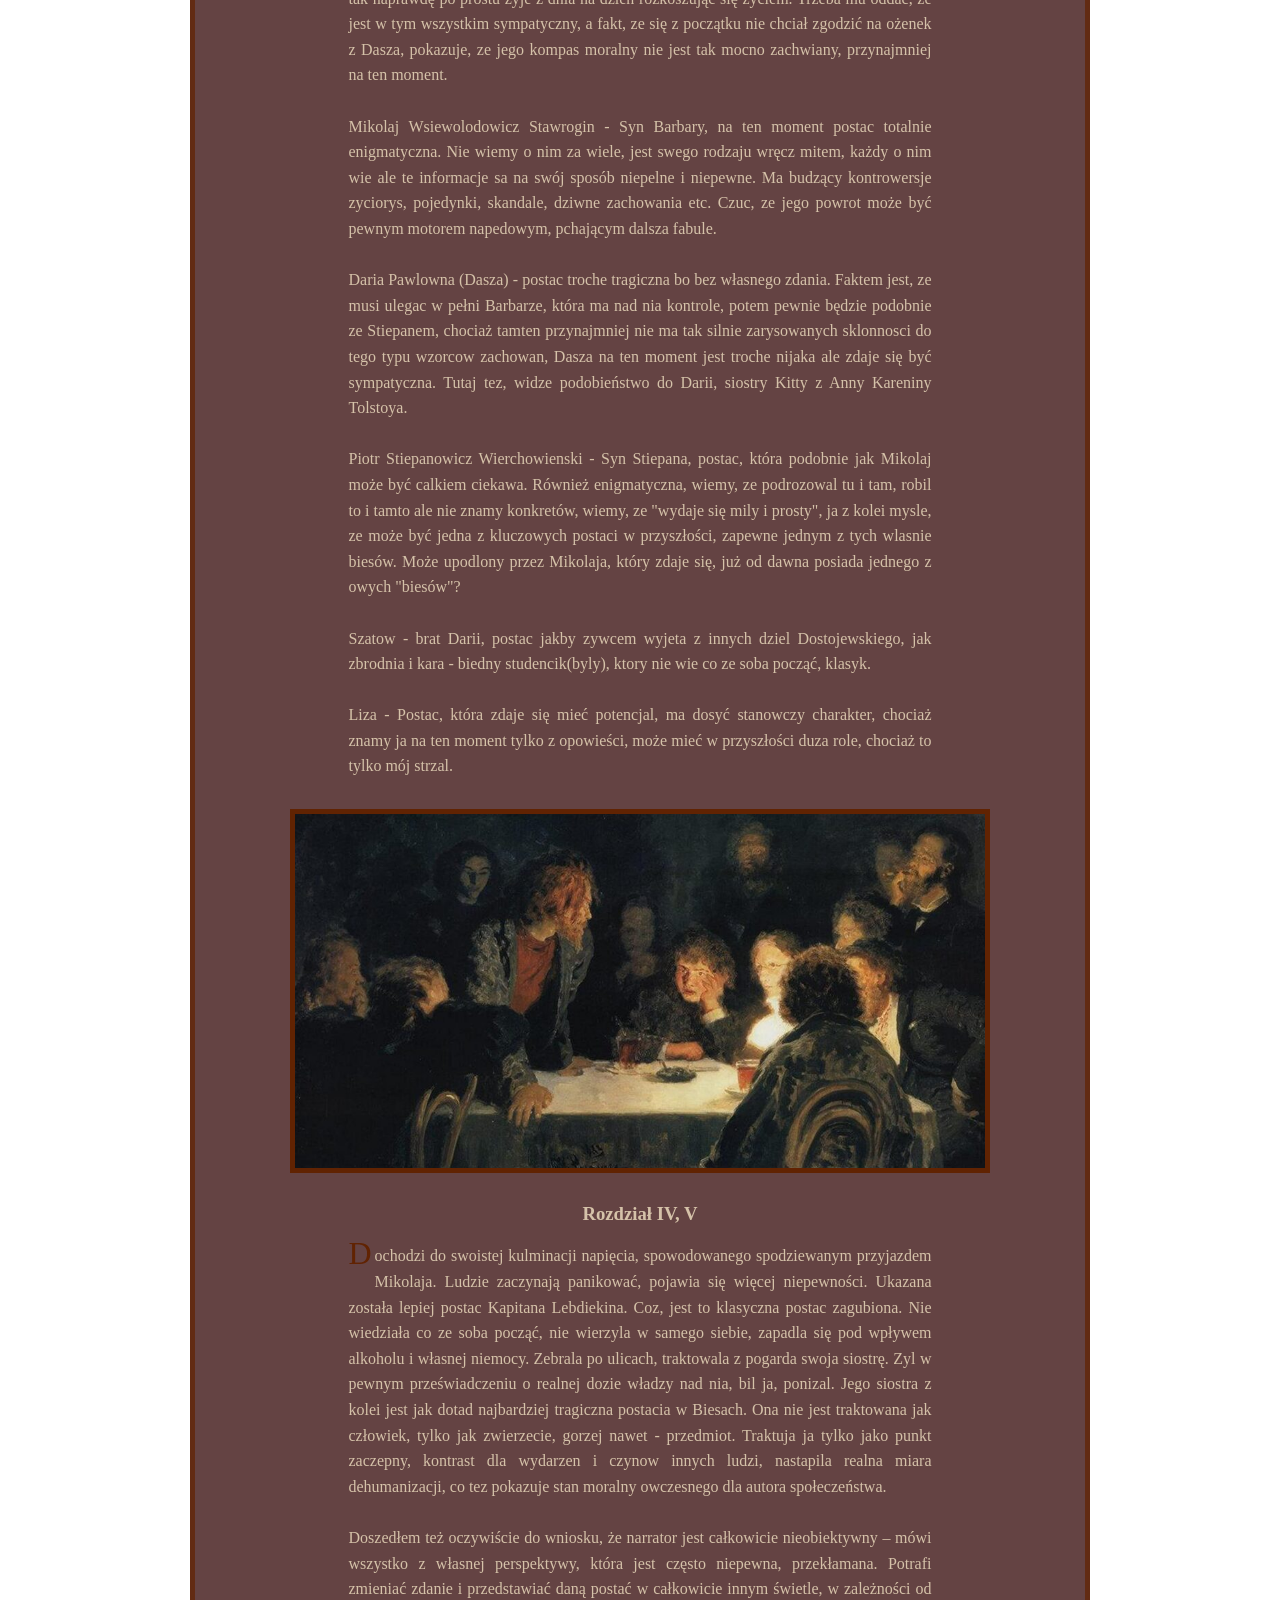
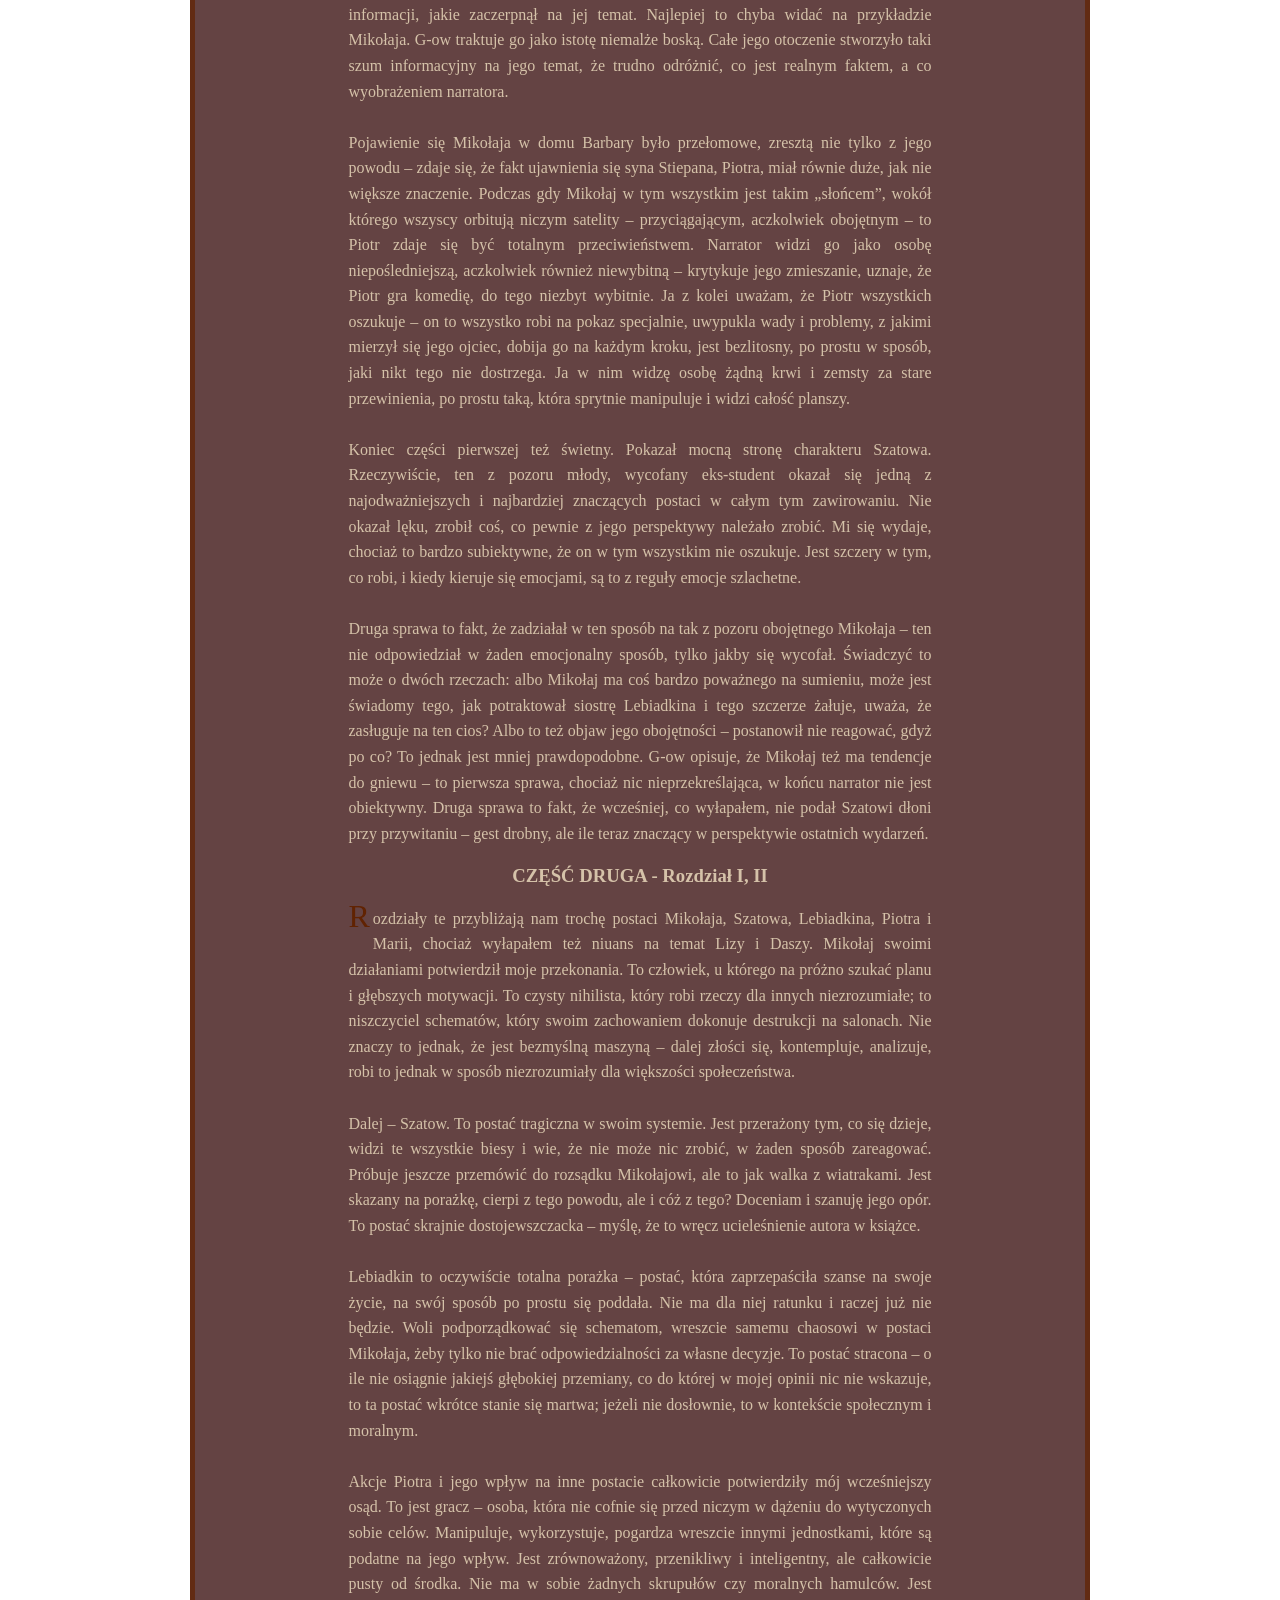
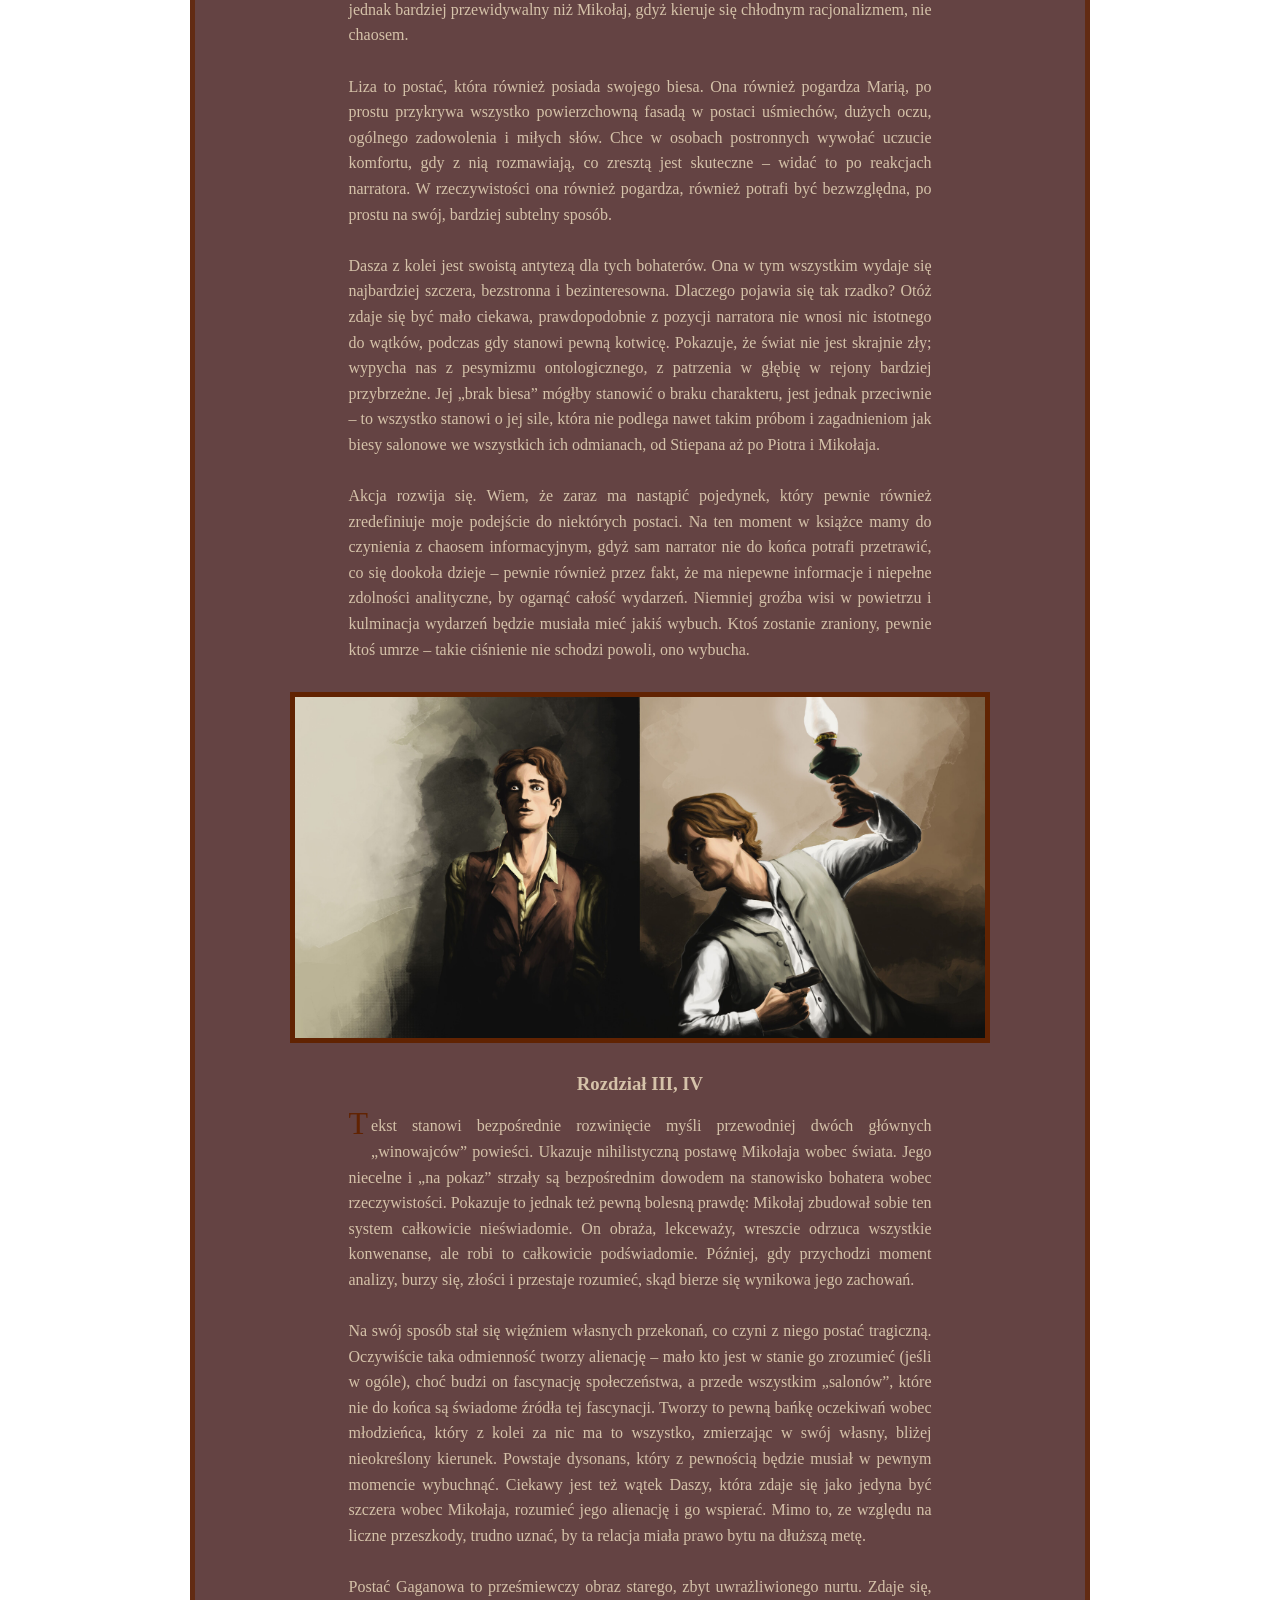
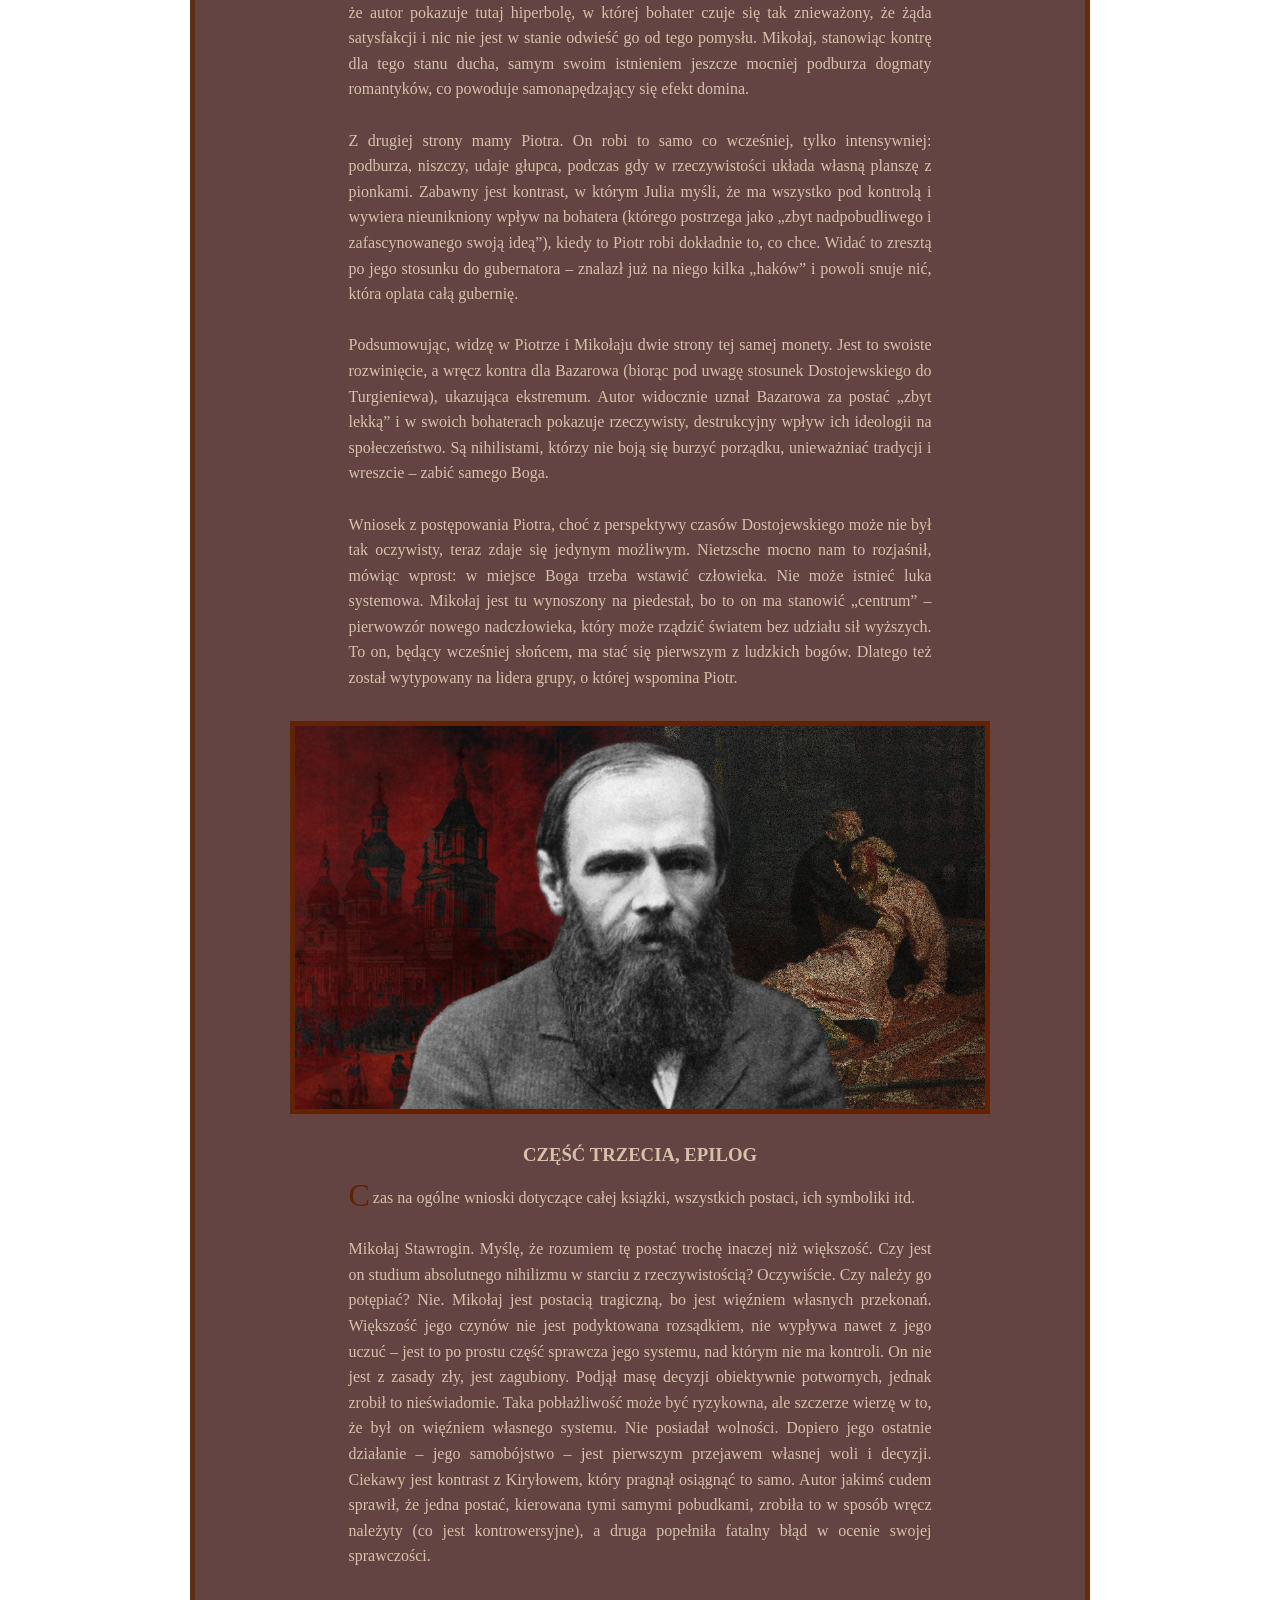
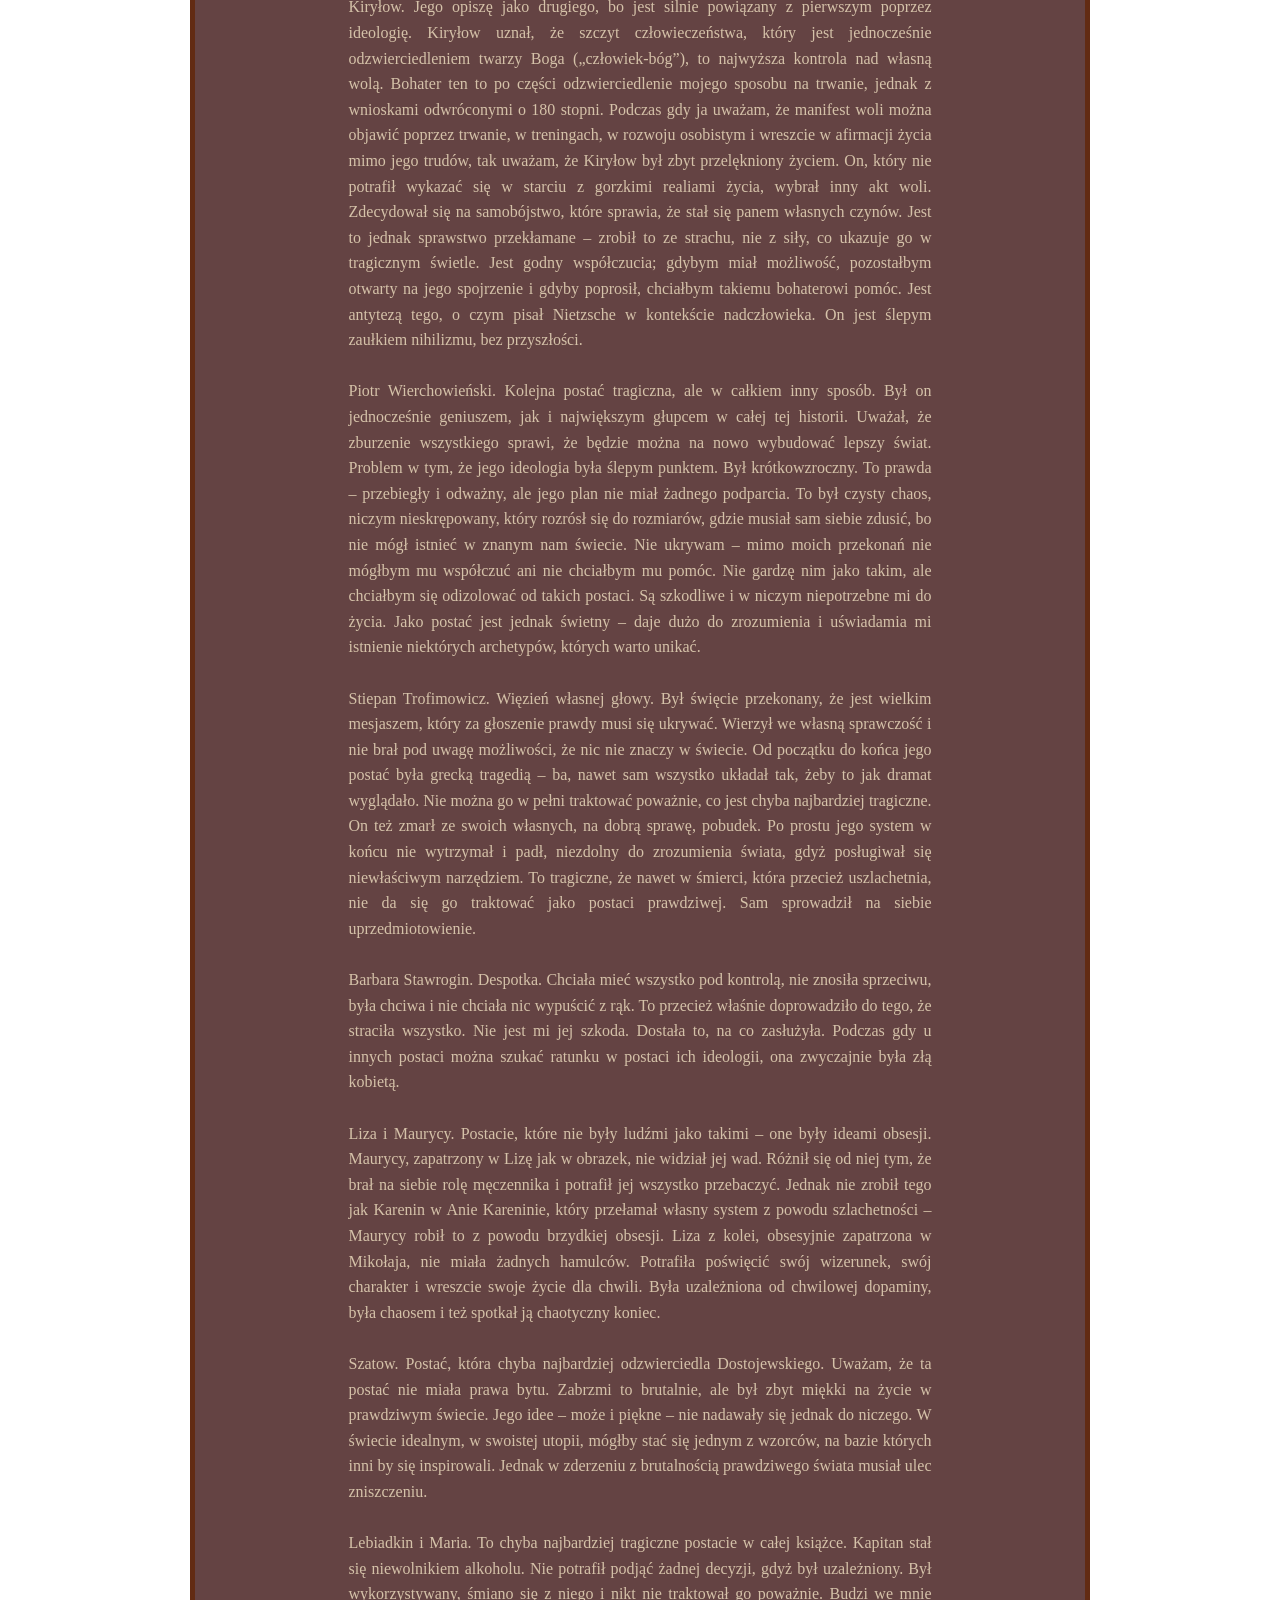
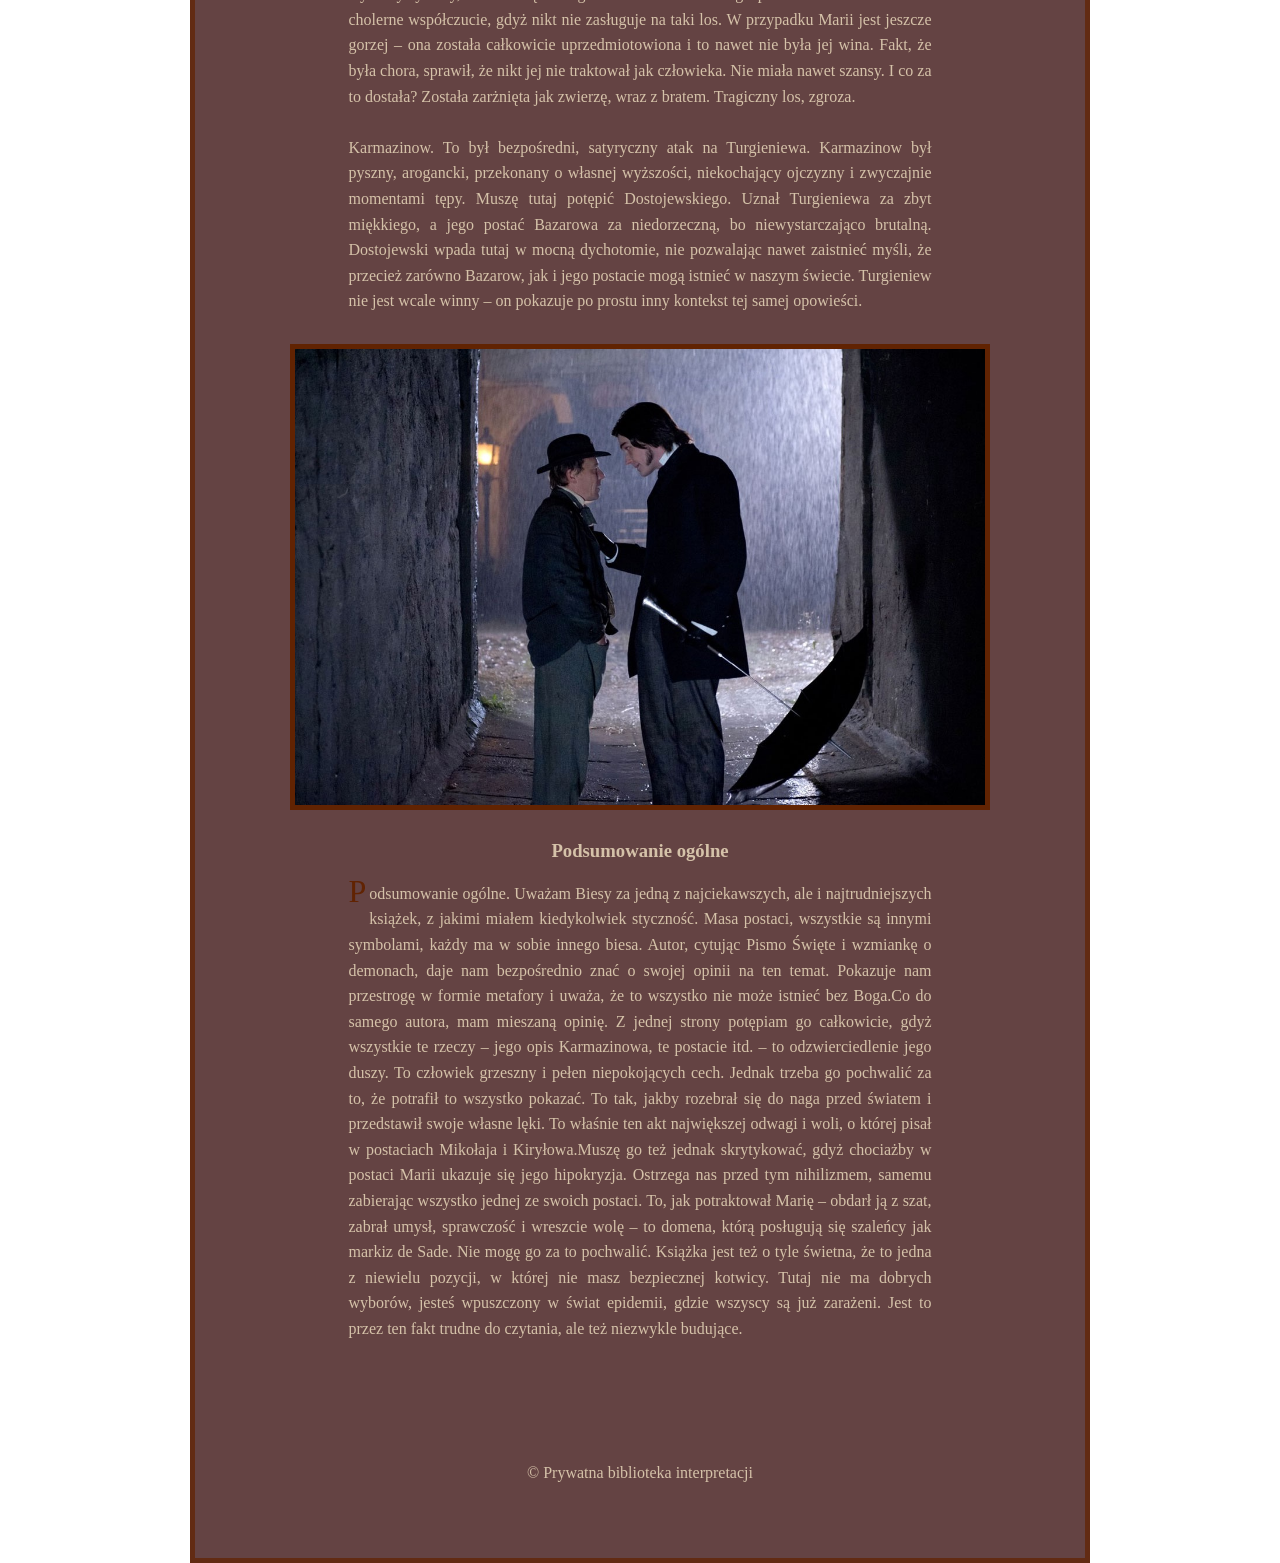
<file: Dostojewski/interpretacje/biesy.html>
<!DOCTYPE html>
<html lang="pl">
<head>
    <meta charset="UTF-8">
    <meta name="viewport" content="width=device-width, initial-scale=1.0">
    <title>Biesy - interpretacja</title>
    <link rel="stylesheet" href="../../base.css">
    <link rel="stylesheet" href="../style.css" />
    <link rel="icon" type="image/png" href="../images/icon.png">
</head>
<body>
    <div class="container">
        <header>
            <h1>Fiodor Dostojewski</h1>
            <p class="subtitle">Twoja ręka jest zimna, moja płonie jak ogień. Jakże jesteś ślepa, Nastieńko</p>
        </header>
        <nav>
            <ul>
                <li><a href="../index.html">Powrót</a></li>
            </ul>
        </nav>
        <main>
            <section class="intro" id="intro">
                <img src="../images/portrait.jpg" alt="Portret Fiodora Dostojewskiego" id="mainpic"/>
              

            <article>
                <h2>Biesy</h2>
                <h3>CZĘŚĆ PIERWSZA - Rozdział I, II, III</h3>
                <p class="text">Tytul powieści - biesy to były z dawnej slowianskiej mitologii demony, które wplywaly na ludzi i ich wypaczaly, sprawialy, ze stawali się zli, doprowadzali do aktow profanum, tyle ze w przeciwieństwie do chociażby chrześcijańskiego Lucyfera, biesy bywaly rozproszone i każdy człowiek mój mieć swojego własnego, unikalnego - biesa.
                    <br><br>
                    Widze tutaj takie rozbicie symboliki biesów jako wlasnie mitologicznego, tak jak opisałem wyżej, również psychologicznego, jako stany graniczne postaci, jako ich ekstremum, to wszystkie te myśli, które doprowadzać mogą bohaterow do szaleństwa. Ale to tylko hipoteza, najpierw musi się akcja rozwinąć.
                    <br><br>
                    Ewentualnie mogę jeszcze się dopatrywać biesów w pryzmacie społeczeństwa - konkretni bohaterowie mogliby przedstawiać archetyp jakiejś negatywnej cechy, z która sa utożsamiani, chociażby Stiepan Trofimowicz daje wrazenie wlasnie "biesa" nieumiarkowania, upraszania sobie zycia i unikania problemów etc.
                    <br><br>
                    Co do postaci...
                    Barbara Pietrowna Stawrogin - zdecydowanie aktualny core powieści, ma realnie najwieksza władze, tak naprawdę pociąga za sznurki poprzez pieniądze, które sluza jej za srodek, niekoniecznie za cel. Ma realny wpływ na wiekszosc postaci, stara się zbudować swoje imperium oparte na konwenansach i mniemaniu o jej wspanialosci, podczas gdy w rzeczywistości może być tez tylko stara, bardzo samotna kobieta.
                    <br><br>
                    Stiepan Trofimowicz Wierchowienski - wolny duch, co tu dużo mowic, wydaje mi się, ze Tolstoy gdy pisal postac Stiwy Oblonskiego bardzo się na nim wzorowal. Nie martwi się szczególnie o jutro, popelnia blad za bledem, nie ma az tak silnych, określonych wartości, tak naprawdę po prostu zyje z dnia na dzień rozkoszując się życiem. Trzeba mu oddac, ze jest w tym wszystkim sympatyczny, a fakt, ze się z początku nie chciał zgodzić na ożenek z Dasza, pokazuje, ze jego kompas moralny nie jest tak mocno zachwiany, przynajmniej na ten moment.
                    <br><br>
                    Mikolaj Wsiewolodowicz Stawrogin - Syn Barbary, na ten moment postac totalnie enigmatyczna. Nie wiemy o nim za wiele, jest swego rodzaju wręcz mitem, każdy o nim wie ale te informacje sa na swój sposób niepelne i niepewne. Ma budzący kontrowersje zyciorys, pojedynki, skandale, dziwne zachowania etc. Czuc, ze jego powrot może być pewnym motorem napedowym, pchającym dalsza fabule.
                    <br><br>
                    Daria Pawlowna (Dasza) - postac troche tragiczna bo bez własnego zdania. Faktem jest, ze musi ulegac w pełni Barbarze, która ma nad nia kontrole, potem pewnie będzie podobnie ze Stiepanem, chociaż tamten przynajmniej nie ma tak silnie zarysowanych sklonnosci do tego typu wzorcow zachowan, Dasza na ten moment jest troche nijaka ale zdaje się być sympatyczna. Tutaj tez, widze podobieństwo do Darii, siostry Kitty z Anny Kareniny Tolstoya.
                    <br><br>
                    Piotr Stiepanowicz Wierchowienski - Syn Stiepana, postac, która podobnie jak Mikolaj może być calkiem ciekawa. Również enigmatyczna, wiemy, ze podrozowal tu i tam, robil to i tamto ale nie znamy konkretów, wiemy, ze "wydaje się mily i prosty", ja z kolei mysle, ze może być jedna z kluczowych postaci w przyszłości, zapewne jednym z tych wlasnie biesów. Może upodlony przez Mikolaja, który zdaje się, już od dawna posiada jednego z owych "biesów"?
                    <br><br>
                    Szatow - brat Darii, postac jakby zywcem wyjeta z innych dziel Dostojewskiego, jak zbrodnia i kara - biedny studencik(byly), ktory nie wie co ze soba począć, klasyk.
                    <br><br>
                    Liza - Postac, która zdaje się mieć potencjal, ma dosyć stanowczy charakter, chociaż znamy ja na ten moment tylko z opowieści, może mieć w przyszłości duza role, chociaż to tylko mój strzal.
                </p>
                <img src="../images/demons1.jpg" alt="Demony" class="demons">

                <h3>Rozdział IV, V</h3>
                <p class="text">
                    Dochodzi do swoistej kulminacji napięcia, spowodowanego spodziewanym przyjazdem Mikolaja. Ludzie zaczynają panikować, pojawia się więcej niepewności. Ukazana została lepiej postac Kapitana Lebdiekina. Coz, jest to klasyczna postac zagubiona. Nie wiedziała co ze soba począć, nie wierzyla w samego siebie, zapadla się pod wpływem alkoholu i własnej niemocy. Zebrala po ulicach, traktowala z pogarda swoja siostrę. Zyl w pewnym przeświadczeniu o realnej dozie władzy nad nia, bil ja, ponizal. Jego siostra z kolei jest jak dotad najbardziej tragiczna postacia w Biesach. Ona nie jest traktowana jak człowiek, tylko jak zwierzecie, gorzej nawet - przedmiot. Traktuja ja tylko jako punkt zaczepny, kontrast dla wydarzen i czynow innych ludzi, nastapila realna miara dehumanizacji, co tez pokazuje stan moralny owczesnego dla autora społeczeństwa. 
                    <br><br>
                    Doszedłem też oczywiście do wniosku, że narrator jest całkowicie nieobiektywny – mówi wszystko z własnej perspektywy, która jest często niepewna, przekłamana. Potrafi zmieniać zdanie i przedstawiać daną postać w całkowicie innym świetle, w zależności od informacji, jakie zaczerpnął na jej temat. Najlepiej to chyba widać na przykładzie Mikołaja. G-ow traktuje go jako istotę niemalże boską. Całe jego otoczenie stworzyło taki szum informacyjny na jego temat, że trudno odróżnić, co jest realnym faktem, a co wyobrażeniem narratora.
                    <br><br>
                    Pojawienie się Mikołaja w domu Barbary było przełomowe, zresztą nie tylko z jego powodu – zdaje się, że fakt ujawnienia się syna Stiepana, Piotra, miał równie duże, jak nie większe znaczenie. Podczas gdy Mikołaj w tym wszystkim jest takim „słońcem”, wokół którego wszyscy orbitują niczym satelity – przyciągającym, aczkolwiek obojętnym – to Piotr zdaje się być totalnym przeciwieństwem. Narrator widzi go jako osobę niepośledniejszą, aczkolwiek również niewybitną – krytykuje jego zmieszanie, uznaje, że Piotr gra komedię, do tego niezbyt wybitnie. Ja z kolei uważam, że Piotr wszystkich oszukuje – on to wszystko robi na pokaz specjalnie, uwypukla wady i problemy, z jakimi mierzył się jego ojciec, dobija go na każdym kroku, jest bezlitosny, po prostu w sposób, jaki nikt tego nie dostrzega. Ja w nim widzę osobę żądną krwi i zemsty za stare przewinienia, po prostu taką, która sprytnie manipuluje i widzi całość planszy.
                    <br><br>
                    Koniec części pierwszej też świetny. Pokazał mocną stronę charakteru Szatowa. Rzeczywiście, ten z pozoru młody, wycofany eks-student okazał się jedną z najodważniejszych i najbardziej znaczących postaci w całym tym zawirowaniu. Nie okazał lęku, zrobił coś, co pewnie z jego perspektywy należało zrobić. Mi się wydaje, chociaż to bardzo subiektywne, że on w tym wszystkim nie oszukuje. Jest szczery w tym, co robi, i kiedy kieruje się emocjami, są to z reguły emocje szlachetne.
                    <br><br>
                    Druga sprawa to fakt, że zadziałał w ten sposób na tak z pozoru obojętnego Mikołaja – ten nie odpowiedział w żaden emocjonalny sposób, tylko jakby się wycofał. Świadczyć to może o dwóch rzeczach: albo Mikołaj ma coś bardzo poważnego na sumieniu, może jest świadomy tego, jak potraktował siostrę Lebiadkina i tego szczerze żałuje, uważa, że zasługuje na ten cios? Albo to też objaw jego obojętności – postanowił nie reagować, gdyż po co? To jednak jest mniej prawdopodobne. G-ow opisuje, że Mikołaj też ma tendencje do gniewu – to pierwsza sprawa, chociaż nic nieprzekreślająca, w końcu narrator nie jest obiektywny. Druga sprawa to fakt, że wcześniej, co wyłapałem, nie podał Szatowi dłoni przy przywitaniu – gest drobny, ale ile teraz znaczący w perspektywie ostatnich wydarzeń.
                </p>

                <h3>CZĘŚĆ DRUGA - Rozdział I, II</h3>
                <p class="text">
                    Rozdziały te przybliżają nam trochę postaci Mikołaja, Szatowa, Lebiadkina, Piotra i Marii, chociaż wyłapałem też niuans na temat Lizy i Daszy. Mikołaj swoimi działaniami potwierdził moje przekonania. To człowiek, u którego na próżno szukać planu i głębszych motywacji. To czysty nihilista, który robi rzeczy dla innych niezrozumiałe; to niszczyciel schematów, który swoim zachowaniem dokonuje destrukcji na salonach. Nie znaczy to jednak, że jest bezmyślną maszyną – dalej złości się, kontempluje, analizuje, robi to jednak w sposób niezrozumiały dla większości społeczeństwa.
                    <br><br>
                    Dalej – Szatow. To postać tragiczna w swoim systemie. Jest przerażony tym, co się dzieje, widzi te wszystkie biesy i wie, że nie może nic zrobić, w żaden sposób zareagować. Próbuje jeszcze przemówić do rozsądku Mikołajowi, ale to jak walka z wiatrakami. Jest skazany na porażkę, cierpi z tego powodu, ale i cóż z tego? Doceniam i szanuję jego opór. To postać skrajnie dostojewszczacka – myślę, że to wręcz ucieleśnienie autora w książce.
                    <br><br>
                    Lebiadkin to oczywiście totalna porażka – postać, która zaprzepaściła szanse na swoje życie, na swój sposób po prostu się poddała. Nie ma dla niej ratunku i raczej już nie będzie. Woli podporządkować się schematom, wreszcie samemu chaosowi w postaci Mikołaja, żeby tylko nie brać odpowiedzialności za własne decyzje. To postać stracona – o ile nie osiągnie jakiejś głębokiej przemiany, co do której w mojej opinii nic nie wskazuje, to ta postać wkrótce stanie się martwa; jeżeli nie dosłownie, to w kontekście społecznym i moralnym.
                    <br><br>
                    Akcje Piotra i jego wpływ na inne postacie całkowicie potwierdziły mój wcześniejszy osąd. To jest gracz – osoba, która nie cofnie się przed niczym w dążeniu do wytyczonych sobie celów. Manipuluje, wykorzystuje, pogardza wreszcie innymi jednostkami, które są podatne na jego wpływ. Jest zrównoważony, przenikliwy i inteligentny, ale całkowicie pusty od środka. Nie ma w sobie żadnych skrupułów czy moralnych hamulców. Jest jednak bardziej przewidywalny niż Mikołaj, gdyż kieruje się chłodnym racjonalizmem, nie chaosem.
                    <br><br>
                    Liza to postać, która również posiada swojego biesa. Ona również pogardza Marią, po prostu przykrywa wszystko powierzchowną fasadą w postaci uśmiechów, dużych oczu, ogólnego zadowolenia i miłych słów. Chce w osobach postronnych wywołać uczucie komfortu, gdy z nią rozmawiają, co zresztą jest skuteczne – widać to po reakcjach narratora. W rzeczywistości ona również pogardza, również potrafi być bezwzględna, po prostu na swój, bardziej subtelny sposób.
                    <br><br>
                    Dasza z kolei jest swoistą antytezą dla tych bohaterów. Ona w tym wszystkim wydaje się najbardziej szczera, bezstronna i bezinteresowna. Dlaczego pojawia się tak rzadko? Otóż zdaje się być mało ciekawa, prawdopodobnie z pozycji narratora nie wnosi nic istotnego do wątków, podczas gdy stanowi pewną kotwicę. Pokazuje, że świat nie jest skrajnie zły; wypycha nas z pesymizmu ontologicznego, z patrzenia w głębię w rejony bardziej przybrzeżne. Jej „brak biesa” mógłby stanowić o braku charakteru, jest jednak przeciwnie – to wszystko stanowi o jej sile, która nie podlega nawet takim próbom i zagadnieniom jak biesy salonowe we wszystkich ich odmianach, od Stiepana aż po Piotra i Mikołaja.
                    <br><br>
                    Akcja rozwija się. Wiem, że zaraz ma nastąpić pojedynek, który pewnie również zredefiniuje moje podejście do niektórych postaci. Na ten moment w książce mamy do czynienia z chaosem informacyjnym, gdyż sam narrator nie do końca potrafi przetrawić, co się dookoła dzieje – pewnie również przez fakt, że ma niepewne informacje i niepełne zdolności analityczne, by ogarnąć całość wydarzeń. Niemniej groźba wisi w powietrzu i kulminacja wydarzeń będzie musiała mieć jakiś wybuch. Ktoś zostanie zraniony, pewnie ktoś umrze – takie ciśnienie nie schodzi powoli, ono wybucha.
                </p>
                <img src="../images/demons2.jpg" alt="Demony" class="demons">                
                <h3>Rozdział III, IV</h3>
                <p class="text">
                    Tekst stanowi bezpośrednie rozwinięcie myśli przewodniej dwóch głównych „winowajców” powieści. Ukazuje nihilistyczną postawę Mikołaja wobec świata. Jego niecelne i „na pokaz” strzały są bezpośrednim dowodem na stanowisko bohatera wobec rzeczywistości. Pokazuje to jednak też pewną bolesną prawdę: Mikołaj zbudował sobie ten system całkowicie nieświadomie. On obraża, lekceważy, wreszcie odrzuca wszystkie konwenanse, ale robi to całkowicie podświadomie. Później, gdy przychodzi moment analizy, burzy się, złości i przestaje rozumieć, skąd bierze się wynikowa jego zachowań.
                    <br><br>
                    Na swój sposób stał się więźniem własnych przekonań, co czyni z niego postać tragiczną. Oczywiście taka odmienność tworzy alienację – mało kto jest w stanie go zrozumieć (jeśli w ogóle), choć budzi on fascynację społeczeństwa, a przede wszystkim „salonów”, które nie do końca są świadome źródła tej fascynacji. Tworzy to pewną bańkę oczekiwań wobec młodzieńca, który z kolei za nic ma to wszystko, zmierzając w swój własny, bliżej nieokreślony kierunek. Powstaje dysonans, który z pewnością będzie musiał w pewnym momencie wybuchnąć. Ciekawy jest też wątek Daszy, która zdaje się jako jedyna być szczera wobec Mikołaja, rozumieć jego alienację i go wspierać. Mimo to, ze względu na liczne przeszkody, trudno uznać, by ta relacja miała prawo bytu na dłuższą metę.
                    <br><br>
                    Postać Gaganowa to prześmiewczy obraz starego, zbyt uwrażliwionego nurtu. Zdaje się, że autor pokazuje tutaj hiperbolę, w której bohater czuje się tak znieważony, że żąda satysfakcji i nic nie jest w stanie odwieść go od tego pomysłu. Mikołaj, stanowiąc kontrę dla tego stanu ducha, samym swoim istnieniem jeszcze mocniej podburza dogmaty romantyków, co powoduje samonapędzający się efekt domina.
                    <br><br>
                    Z drugiej strony mamy Piotra. On robi to samo co wcześniej, tylko intensywniej: podburza, niszczy, udaje głupca, podczas gdy w rzeczywistości układa własną planszę z pionkami. Zabawny jest kontrast, w którym Julia myśli, że ma wszystko pod kontrolą i wywiera nieunikniony wpływ na bohatera (którego postrzega jako „zbyt nadpobudliwego i zafascynowanego swoją ideą”), kiedy to Piotr robi dokładnie to, co chce. Widać to zresztą po jego stosunku do gubernatora – znalazł już na niego kilka „haków” i powoli snuje nić, która oplata całą gubernię.
                    <br><br>
                    Podsumowując, widzę w Piotrze i Mikołaju dwie strony tej samej monety. Jest to swoiste rozwinięcie, a wręcz kontra dla Bazarowa (biorąc pod uwagę stosunek Dostojewskiego do Turgieniewa), ukazująca ekstremum. Autor widocznie uznał Bazarowa za postać „zbyt lekką” i w swoich bohaterach pokazuje rzeczywisty, destrukcyjny wpływ ich ideologii na społeczeństwo. Są nihilistami, którzy nie boją się burzyć porządku, unieważniać tradycji i wreszcie – zabić samego Boga.
                    <br><br>
                    Wniosek z postępowania Piotra, choć z perspektywy czasów Dostojewskiego może nie był tak oczywisty, teraz zdaje się jedynym możliwym. Nietzsche mocno nam to rozjaśnił, mówiąc wprost: w miejsce Boga trzeba wstawić człowieka. Nie może istnieć luka systemowa. Mikołaj jest tu wynoszony na piedestał, bo to on ma stanowić „centrum” – pierwowzór nowego nadczłowieka, który może rządzić światem bez udziału sił wyższych. To on, będący wcześniej słońcem, ma stać się pierwszym z ludzkich bogów. Dlatego też został wytypowany na lidera grupy, o której wspomina Piotr.
                </p>
                <img src="../images/demons3.jpg" alt="Demony" class="demons">                
                <h3>CZĘŚĆ TRZECIA, EPILOG</h3>
                <p class="text">
                    Czas na ogólne wnioski dotyczące całej książki, wszystkich postaci, ich symboliki itd.
                    <br><br>
                    Mikołaj Stawrogin.  Myślę, że rozumiem tę postać trochę inaczej niż większość. Czy jest on studium absolutnego nihilizmu w starciu z rzeczywistością? Oczywiście. Czy należy go potępiać? Nie. Mikołaj jest postacią tragiczną, bo jest więźniem własnych przekonań. Większość jego czynów nie jest podyktowana rozsądkiem, nie wypływa nawet z jego uczuć – jest to po prostu część sprawcza jego systemu, nad którym nie ma kontroli. On nie jest z zasady zły, jest zagubiony. Podjął masę decyzji obiektywnie potwornych, jednak zrobił to nieświadomie. Taka pobłażliwość może być ryzykowna, ale szczerze wierzę w to, że był on więźniem własnego systemu. Nie posiadał wolności. Dopiero jego ostatnie działanie – jego samobójstwo – jest pierwszym przejawem własnej woli i decyzji. Ciekawy jest kontrast z Kiryłowem, który pragnął osiągnąć to samo. Autor jakimś cudem sprawił, że jedna postać, kierowana tymi samymi pobudkami, zrobiła to w sposób wręcz należyty (co jest kontrowersyjne), a druga popełniła fatalny błąd w ocenie swojej sprawczości.
                    <br><br>
                    Kiryłow.  Jego opiszę jako drugiego, bo jest silnie powiązany z pierwszym poprzez ideologię. Kiryłow uznał, że szczyt człowieczeństwa, który jest jednocześnie odzwierciedleniem twarzy Boga („człowiek-bóg”), to najwyższa kontrola nad własną wolą. Bohater ten to po części odzwierciedlenie mojego sposobu na trwanie, jednak z wnioskami odwróconymi o 180 stopni. Podczas gdy ja uważam, że manifest woli można objawić poprzez trwanie, w treningach, w rozwoju osobistym i wreszcie w afirmacji życia mimo jego trudów, tak uważam, że Kiryłow był zbyt przelękniony życiem. On, który nie potrafił wykazać się w starciu z gorzkimi realiami życia, wybrał inny akt woli. Zdecydował się na samobójstwo, które sprawia, że stał się panem własnych czynów. Jest to jednak sprawstwo przekłamane – zrobił to ze strachu, nie z siły, co ukazuje go w tragicznym świetle. Jest godny współczucia; gdybym miał możliwość, pozostałbym otwarty na jego spojrzenie i gdyby poprosił, chciałbym takiemu bohaterowi pomóc. Jest antytezą tego, o czym pisał Nietzsche w kontekście nadczłowieka. On jest ślepym zaułkiem nihilizmu, bez przyszłości.
                    <br><br>
                    Piotr Wierchowieński. Kolejna postać tragiczna, ale w całkiem inny sposób. Był on jednocześnie geniuszem, jak i największym głupcem w całej tej historii. Uważał, że zburzenie wszystkiego sprawi, że będzie można na nowo wybudować lepszy świat. Problem w tym, że jego ideologia była ślepym punktem. Był krótkowzroczny. To prawda – przebiegły i odważny, ale jego plan nie miał żadnego podparcia. To był czysty chaos, niczym nieskrępowany, który rozrósł się do rozmiarów, gdzie musiał sam siebie zdusić, bo nie mógł istnieć w znanym nam świecie. Nie ukrywam – mimo moich przekonań nie mógłbym mu współczuć ani nie chciałbym mu pomóc. Nie gardzę nim jako takim, ale chciałbym się odizolować od takich postaci. Są szkodliwe i w niczym niepotrzebne mi do życia. Jako postać jest jednak świetny – daje dużo do zrozumienia i uświadamia mi istnienie niektórych archetypów, których warto unikać.
                    <br><br>
                    Stiepan Trofimowicz. Więzień własnej głowy. Był święcie przekonany, że jest wielkim mesjaszem, który za głoszenie prawdy musi się ukrywać. Wierzył we własną sprawczość i nie brał pod uwagę możliwości, że nic nie znaczy w świecie. Od początku do końca jego postać była grecką tragedią – ba, nawet sam wszystko układał tak, żeby to jak dramat wyglądało. Nie można go w pełni traktować poważnie, co jest chyba najbardziej tragiczne. On też zmarł ze swoich własnych, na dobrą sprawę, pobudek. Po prostu jego system w końcu nie wytrzymał i padł, niezdolny do zrozumienia świata, gdyż posługiwał się niewłaściwym narzędziem. To tragiczne, że nawet w śmierci, która przecież uszlachetnia, nie da się go traktować jako postaci prawdziwej. Sam sprowadził na siebie uprzedmiotowienie.
                    <br><br>
                    Barbara Stawrogin. Despotka. Chciała mieć wszystko pod kontrolą, nie znosiła sprzeciwu, była chciwa i nie chciała nic wypuścić z rąk. To przecież właśnie doprowadziło do tego, że straciła wszystko. Nie jest mi jej szkoda. Dostała to, na co zasłużyła. Podczas gdy u innych postaci można szukać ratunku w postaci ich ideologii, ona zwyczajnie była złą kobietą.
                    <br><br>
                    Liza i Maurycy. Postacie, które nie były ludźmi jako takimi – one były ideami obsesji. Maurycy, zapatrzony w Lizę jak w obrazek, nie widział jej wad. Różnił się od niej tym, że brał na siebie rolę męczennika i potrafił jej wszystko przebaczyć. Jednak nie zrobił tego jak Karenin w Anie Kareninie, który przełamał własny system z powodu szlachetności – Maurycy robił to z powodu brzydkiej obsesji. Liza z kolei, obsesyjnie zapatrzona w Mikołaja, nie miała żadnych hamulców. Potrafiła poświęcić swój wizerunek, swój charakter i wreszcie swoje życie dla chwili. Była uzależniona od chwilowej dopaminy, była chaosem i też spotkał ją chaotyczny koniec.
                    <br><br>
                    Szatow. Postać, która chyba najbardziej odzwierciedla Dostojewskiego. Uważam, że ta postać nie miała prawa bytu. Zabrzmi to brutalnie, ale był zbyt miękki na życie w prawdziwym świecie. Jego idee – może i piękne – nie nadawały się jednak do niczego. W świecie idealnym, w swoistej utopii, mógłby stać się jednym z wzorców, na bazie których inni by się inspirowali. Jednak w zderzeniu z brutalnością prawdziwego świata musiał ulec zniszczeniu.
                    <br><br>
                    Lebiadkin i Maria. To chyba najbardziej tragiczne postacie w całej książce. Kapitan stał się niewolnikiem alkoholu. Nie potrafił podjąć żadnej decyzji, gdyż był uzależniony. Był wykorzystywany, śmiano się z niego i nikt nie traktował go poważnie. Budzi we mnie cholerne współczucie, gdyż nikt nie zasługuje na taki los. W przypadku Marii jest jeszcze gorzej – ona została całkowicie uprzedmiotowiona i to nawet nie była jej wina. Fakt, że była chora, sprawił, że nikt jej nie traktował jak człowieka. Nie miała nawet szansy. I co za to dostała? Została zarżnięta jak zwierzę, wraz z bratem. Tragiczny los, zgroza.
                    <br><br>
                    Karmazinow. To był bezpośredni, satyryczny atak na Turgieniewa. Karmazinow był pyszny, arogancki, przekonany o własnej wyższości, niekochający ojczyzny i zwyczajnie momentami tępy. Muszę tutaj potępić Dostojewskiego. Uznał Turgieniewa za zbyt miękkiego, a jego postać Bazarowa za niedorzeczną, bo niewystarczająco brutalną. Dostojewski wpada tutaj w mocną dychotomie, nie pozwalając nawet zaistnieć myśli, że przecież zarówno Bazarow, jak i jego postacie mogą istnieć w naszym świecie. Turgieniew nie jest wcale winny – on pokazuje po prostu inny kontekst tej samej opowieści.
                </p>
                <img src="../images/demons5.jpg" alt="Demony" class="demons">                
                <h3>Podsumowanie ogólne</h3>
                <p class="text">
                    Podsumowanie ogólne. Uważam Biesy za jedną z najciekawszych, ale i najtrudniejszych książek, z jakimi miałem kiedykolwiek styczność. Masa postaci, wszystkie są innymi symbolami, każdy ma w sobie innego biesa. Autor, cytując Pismo Święte i wzmiankę o demonach, daje nam bezpośrednio znać o swojej opinii na ten temat. Pokazuje nam przestrogę w formie metafory i uważa, że to wszystko nie może istnieć bez Boga.Co do samego autora, mam mieszaną opinię. Z jednej strony potępiam go całkowicie, gdyż wszystkie te rzeczy – jego opis Karmazinowa, te postacie itd. – to odzwierciedlenie jego duszy. To człowiek grzeszny i pełen niepokojących cech. Jednak trzeba go pochwalić za to, że potrafił to wszystko pokazać. To tak, jakby rozebrał się do naga przed światem i przedstawił swoje własne lęki. To właśnie ten akt największej odwagi i woli, o której pisał w postaciach Mikołaja i Kiryłowa.Muszę go też jednak skrytykować, gdyż chociażby w postaci Marii ukazuje się jego hipokryzja. Ostrzega nas przed tym nihilizmem, samemu zabierając wszystko jednej ze swoich postaci. To, jak potraktował Marię – obdarł ją z szat, zabrał umysł, sprawczość i wreszcie wolę – to domena, którą posługują się szaleńcy jak markiz de Sade. Nie mogę go za to pochwalić. Książka jest też o tyle świetna, że to jedna z niewielu pozycji, w której nie masz bezpiecznej kotwicy. Tutaj nie ma dobrych wyborów, jesteś wpuszczony w świat epidemii, gdzie wszyscy są już zarażeni. Jest to przez ten fakt trudne do czytania, ale też niezwykle budujące.
                </p>
            </article>

            <section class="galeria" id="galeria">

            </section>
        </main>
        <footer>
            <p class="synergy">&copy Prywatna biblioteka interpretacji</p>
        </footer>
    </div>
</body>
</html>
</file>
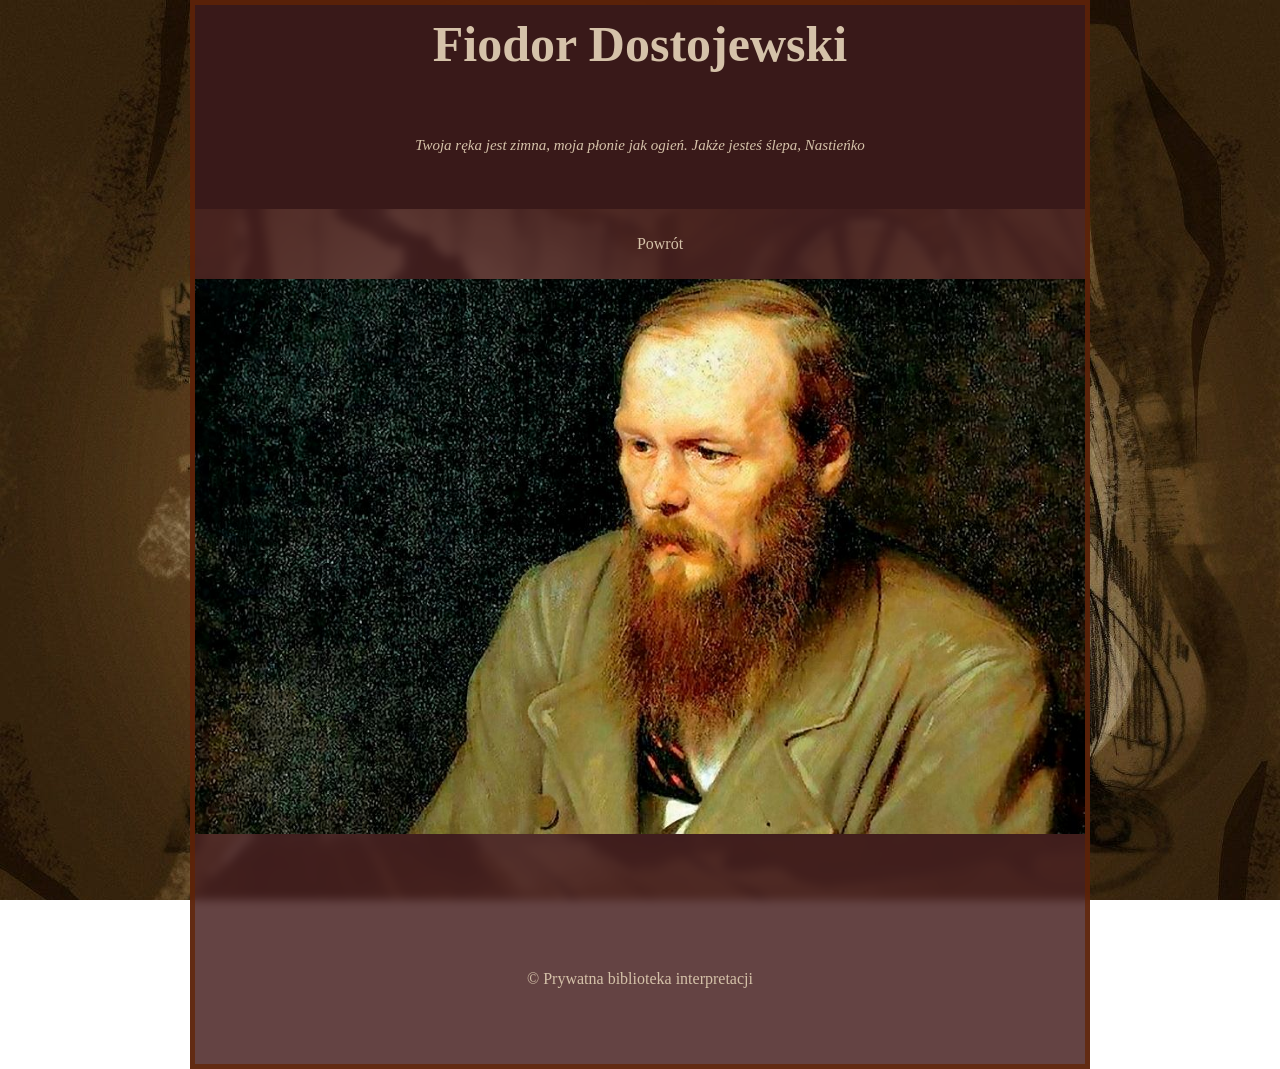
<file: Dostojewski/interpretacje/bracia_karamazow.html>
<!DOCTYPE html>
<html lang="pl">
<head>
    <meta charset="UTF-8">
    <meta name="viewport" content="width=device-width, initial-scale=1.0">
    <title>Biesy - interpretacja</title>
    <link rel="stylesheet" href="../../base.css">
    <link rel="stylesheet" href="../style.css" />
    <link rel="icon" type="image/png" href="../images/icon.png">
</head>
<body>
    <div class="container">
        <header>
            <h1>Fiodor Dostojewski</h1>
            <p class="subtitle">Twoja ręka jest zimna, moja płonie jak ogień. Jakże jesteś ślepa, Nastieńko</p>
        </header>
        <nav>
            <ul>
                <li><a href="../index.html">Powrót</a></li>
            </ul>
        </nav>

        <main>
            <section class="intro" id="intro">
                <img src="../images/portrait.jpg" alt="Portret Fiodora Dostojewskiego" id="mainpic"/>
            <section class="galeria" id="galeria">

            </section>
        </main>
        <footer>
            <p class="synergy">&copy Prywatna biblioteka interpretacji</p>
        </footer>
    </div>
</body>
</html>
</file>
<file: base.css>
*{
    box-sizing: border-box;
}
html {
    scroll-behavior: smooth;
}
body{
    text-align: center;

    margin: 0;
    display: flex;
    flex-direction: column;
    min-height: 100vh;
}
.container{
    margin-left: auto;
    margin-right: auto;
    width: 900px;
    padding-top: 0px;
    flex: 1;
    display: flex;
    flex-direction: column;
}

header{
    padding-bottom: 10px;
}

.subtitle{
    font-size: 15px;
    font-style: italic;
    padding-top: 30px;
    padding-bottom: 30px;
    margin-left: 20%;
    margin-right: 20%;
    
}
nav{
    padding: 10px;
    justify-content: center;
    gap: 30px;
    list-style-type: none;
}
footer {
    margin-top: auto;
    width: 100%;
    padding: 60px 0;
}
h1, h2, h3, h4, h5, h6{
        font-weight: bold;
}
h1{
    font-size: 50px;
    margin-top: 0px;
    padding-top: 10px;
}
a{
    text-decoration: none;
}
a:hover{
    text-transform:uppercase
}
ul{
    display: flex;
    list-style-type: none;
}
li{
    margin: auto;

}
.intro{
    padding-bottom: 30px;


}
.text{
    text-align: justify; 
    padding: 0 20px;
    line-height: 1.6;
    margin-left: 15%;
    margin-right: 15%;
    
}
img{
    display: block;
    margin: 0 auto;
    width: 100%;

}

@media(max-width:500px){
    .subtitle{
        padding-left: 15%;
        padding-right: 15%;
    }
}
.entrance{
    height:300px;
    width: 200px;

}
.interpretacje{
    display: flex;
    justify-content: space-between;

}
.entrance:hover{
    transform: translate(-10px);
    transition: 0.3s;
}
</file>
<file: style.css>
:root{
    --white-text: rgb(234, 242, 249);
}
body{
    background-image: url("images/marcus-aurelius-8062793_1280.jpg");
    background-attachment: fixed;
}
.container{
    background-color: rgba(25, 26, 31, 0.5);
    backdrop-filter: blur(5px);

}
main{
    display: flex;
    flex-wrap: wrap;
    justify-content: center;
    gap: 100px
}
.subtitle{
    color: var(--white-text)
}
h1, h2, h3, h4, h5{
    color: var(--white-text)

}
a{
    color: var(--white-text)
}
.authors{
    width: 300px;
    height: auto;
    border: 5px solid var(--white-text);
    padding-bottom: 10px;
    display: flex;
    flex-direction: column;
    justify-content: space-between;
}
.synergy{
    color:var(--white-text);
}
.author-name {
    font-size: 15px;
    font-style: italic;
    padding-top: 10px; 
    margin: 0; 
    color: var(--white-text); 
}
</file>
<file: camus/style.css>
:root{
    --gray-text: rgb(44, 48, 52);
}
body{
    background-image: url(images/background.jpeg);
    background-attachment: fixed;
}
.container{
    background-color: rgba(162, 170, 177, 0.675);
    color: var(--gray-text);
    border: 5px solid rgb(255, 255, 255)
}
a{
    text-decoration-style: none;
    color: var(--gray-text)
}
</file>
<file: dostojewski/style.css>
:root{
    --gold-text: #d5c2a9;
}
body{
    background-image: url(images/background.jpg);
    margin-top: 0px;
    background-attachment: fixed;
    background-size: cover;
}
.container{
    background-color: rgba(73, 34, 34, 0.849);
    border: 5px solid rgba(97, 35, 2, 0.733);
    backdrop-filter: blur(5px);
}

header{
    font-family: Georgia, 'Times New Roman', Times, serif;
    background-color: rgb(57, 25, 25);
}

.subtitle{
    color: var(--gold-text)
}

h1, h2, h3, h4, h5, h6{
    color: var(--gold-text)
}
a{
    color: var(--gold-text)
}


.text{
    color: var(--gold-text)
}
.text::first-letter {
    font-size: 200%;
    color: rgb(97, 35, 2);
    float: left;
    margin-top: -15px; 
    margin-right: 3px;
    margin-bottom: -5px; 
}
#mainpic{
    padding-bottom: 30px;
}
.synergy{
    color:var(--gold-text)
}



/* BIESY SPECYFIKACJA */
.demons{
    max-width: 700px;
    display: block;
    outline: 5px solid rgb(97, 35, 2);
    outline-offset: -5px; 
    margin-top: 30px;
    margin-bottom: 30px;
}
</file>
<file: Dostojewski/style.css>
:root{
    --gold-text: #d5c2a9;
}
body{
    background-image: url(images/background.jpg);
    margin-top: 0px;
    background-attachment: fixed;
    background-size: cover;
}
.container{
    background-color: rgba(73, 34, 34, 0.849);
    border: 5px solid rgba(97, 35, 2, 0.733);
    backdrop-filter: blur(5px);
}

header{
    font-family: Georgia, 'Times New Roman', Times, serif;
    background-color: rgb(57, 25, 25);
}

.subtitle{
    color: var(--gold-text)
}

h1, h2, h3, h4, h5, h6{
    color: var(--gold-text)
}
a{
    color: var(--gold-text)
}


.text{
    color: var(--gold-text)
}
.text::first-letter {
    font-size: 200%;
    color: rgb(97, 35, 2);
    float: left;
    margin-top: -15px; 
    margin-right: 3px;
    margin-bottom: -5px; 
}
#mainpic{
    padding-bottom: 30px;
}
.synergy{
    color:var(--gold-text)
}



/* BIESY SPECYFIKACJA */
.demons{
    max-width: 700px;
    display: block;
    outline: 5px solid rgb(97, 35, 2);
    outline-offset: -5px; 
    margin-top: 30px;
    margin-bottom: 30px;
}
</file>
<file: Poe/style.css>
@import url("https://fonts.googleapis.com/css2?family=UnifrakturMaguntia&display=swap");

.container {
  border: white 5px solid;
  backdrop-filter: blur(5px);
  background-color: rgba(25, 24, 24, 0.736);

}
body {
  background-image: url(images/cover.jpg);
  background-attachment: fixed;
  background-size: cover;
  color: white;
  font-family: Georgia, "Times New Roman", Times, serif;
}
header {
  background-color: #4d4d4d44;
}
h1 {
  font-family: "UnifrakturMaguntia", serif;
  font-size: 70px;
}
a{
    color: white;
}
li::marker {
  content: "⛤";
  color: #888;
  font-size: 1.2rem;
}
nav a:hover {
  color: #cacad3;
}

h2 {
  border-top: 2px solid white;
  padding-top: 30px;
  padding-bottom: 0px;
}
.synergy{
  color: white;
}
</file>
<file: turgieniew/style.css>
:root{
    --gold-text: rgb(203, 201, 198);
}
body{
    background-image: url(images/background.jpg);
    background-attachment: fixed;
    background-size: cover;
    backdrop-filter: blur(2px);
    color: var(--gold-text)
}
.container{
    background-color: rgba(76, 51, 16, 0.804);
    border: 5px solid rgba(32, 18, 3, 0.627)
}
header{
    background-color: rgba(66, 31, 15, 0.789);
}
a{
    text-decoration-style: none;
    color: var(--gold-text)
}
</file>
